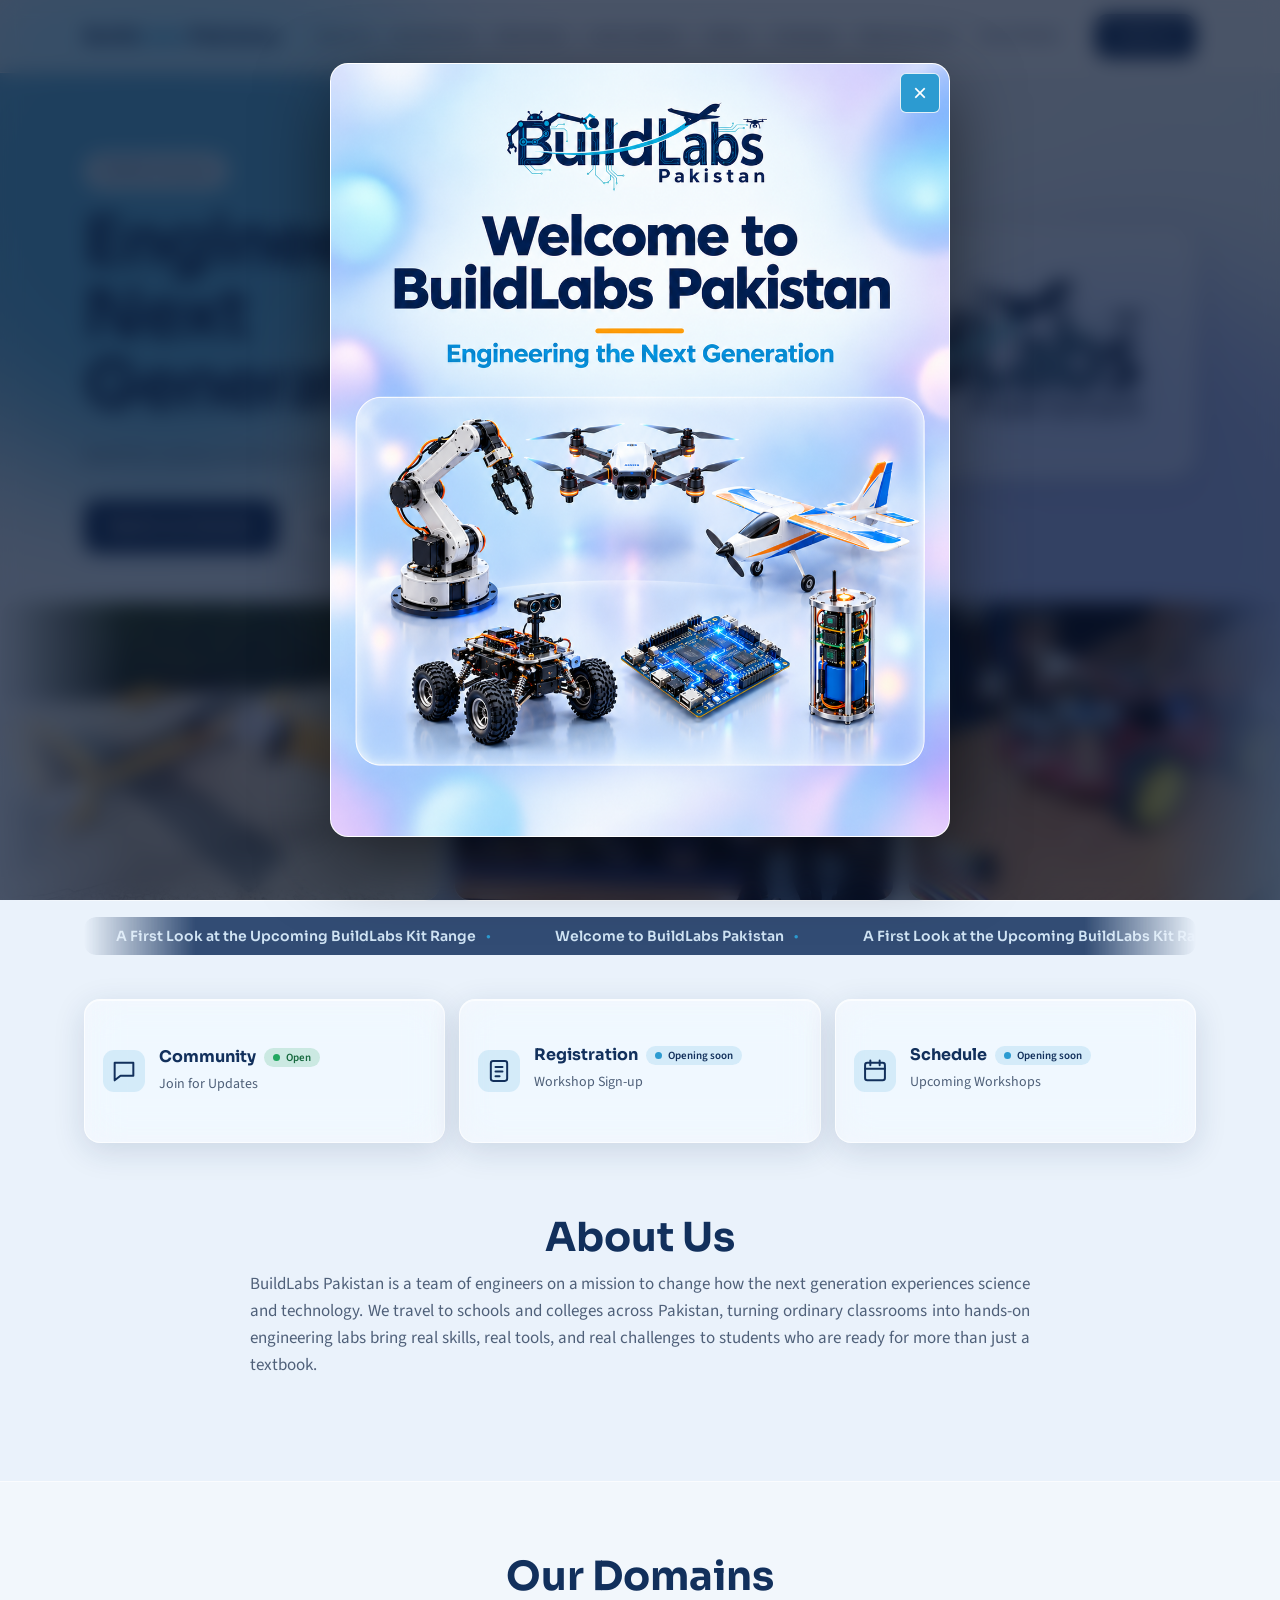
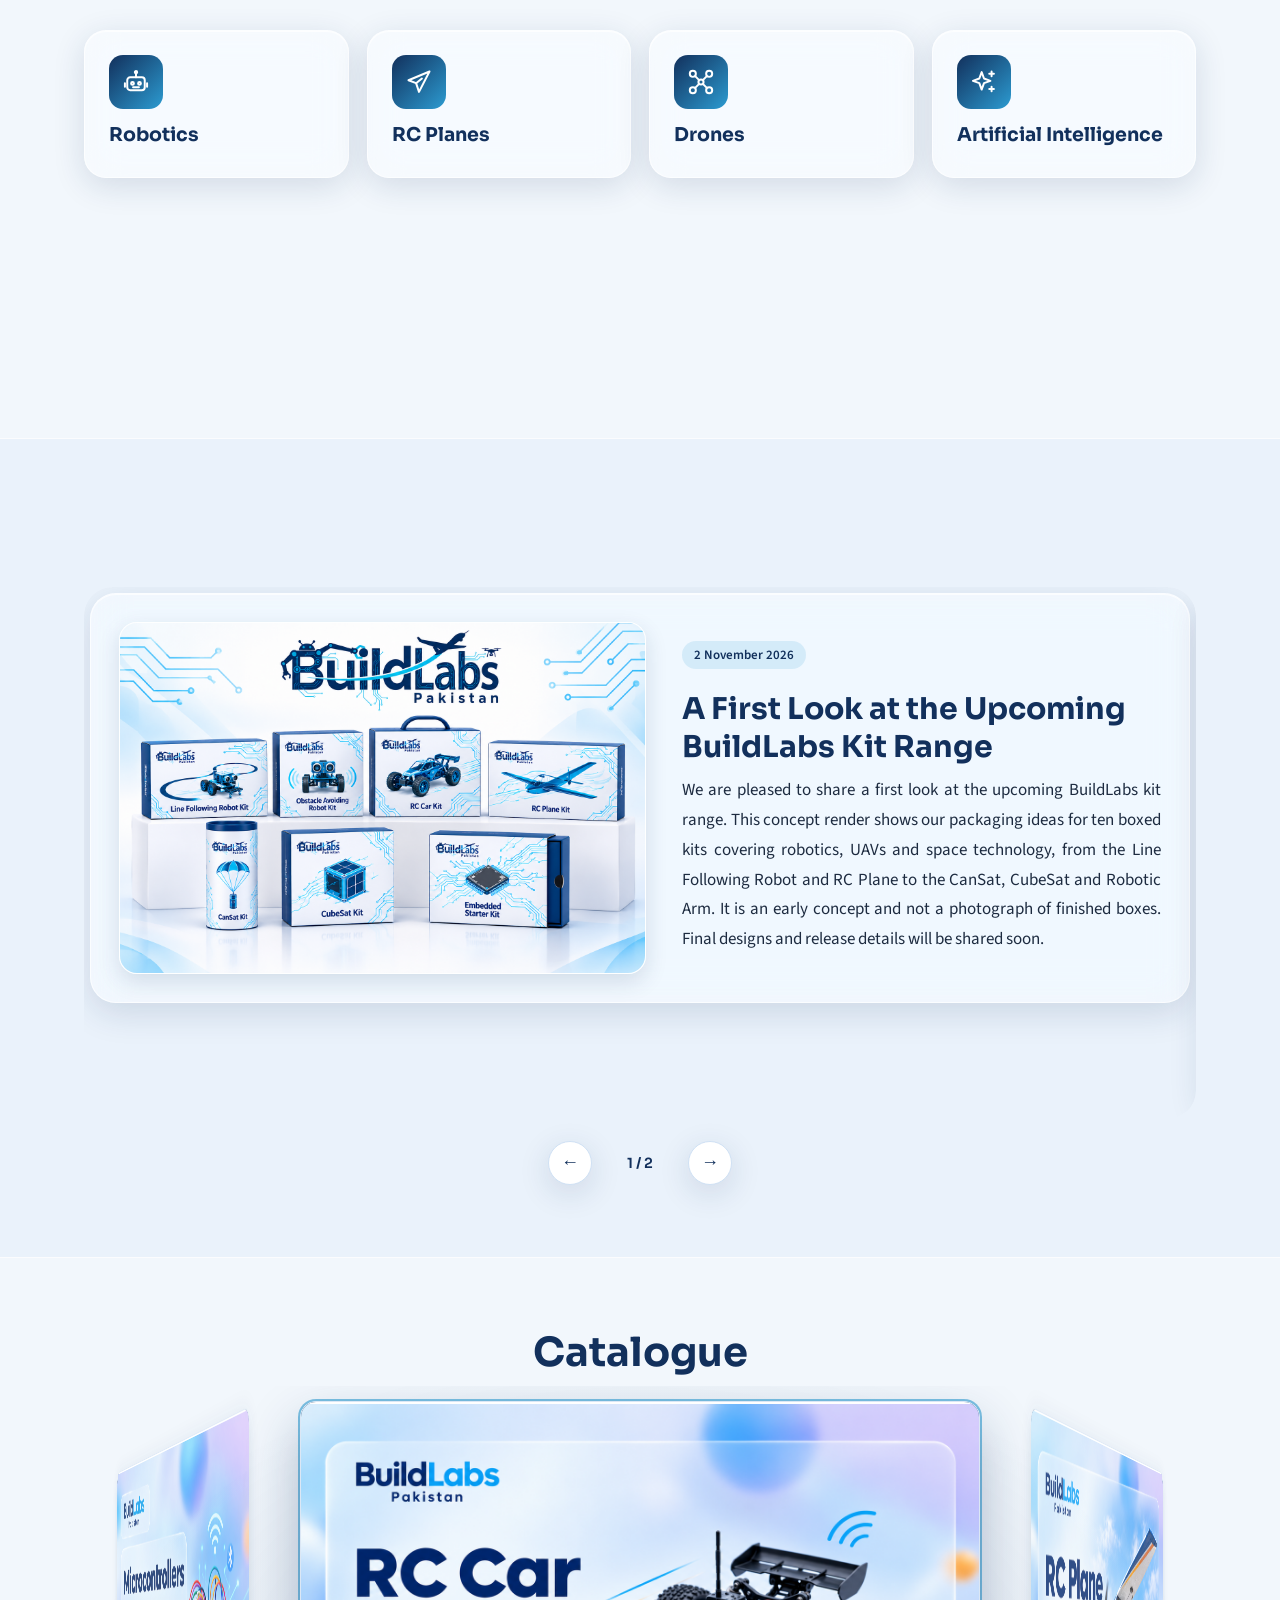
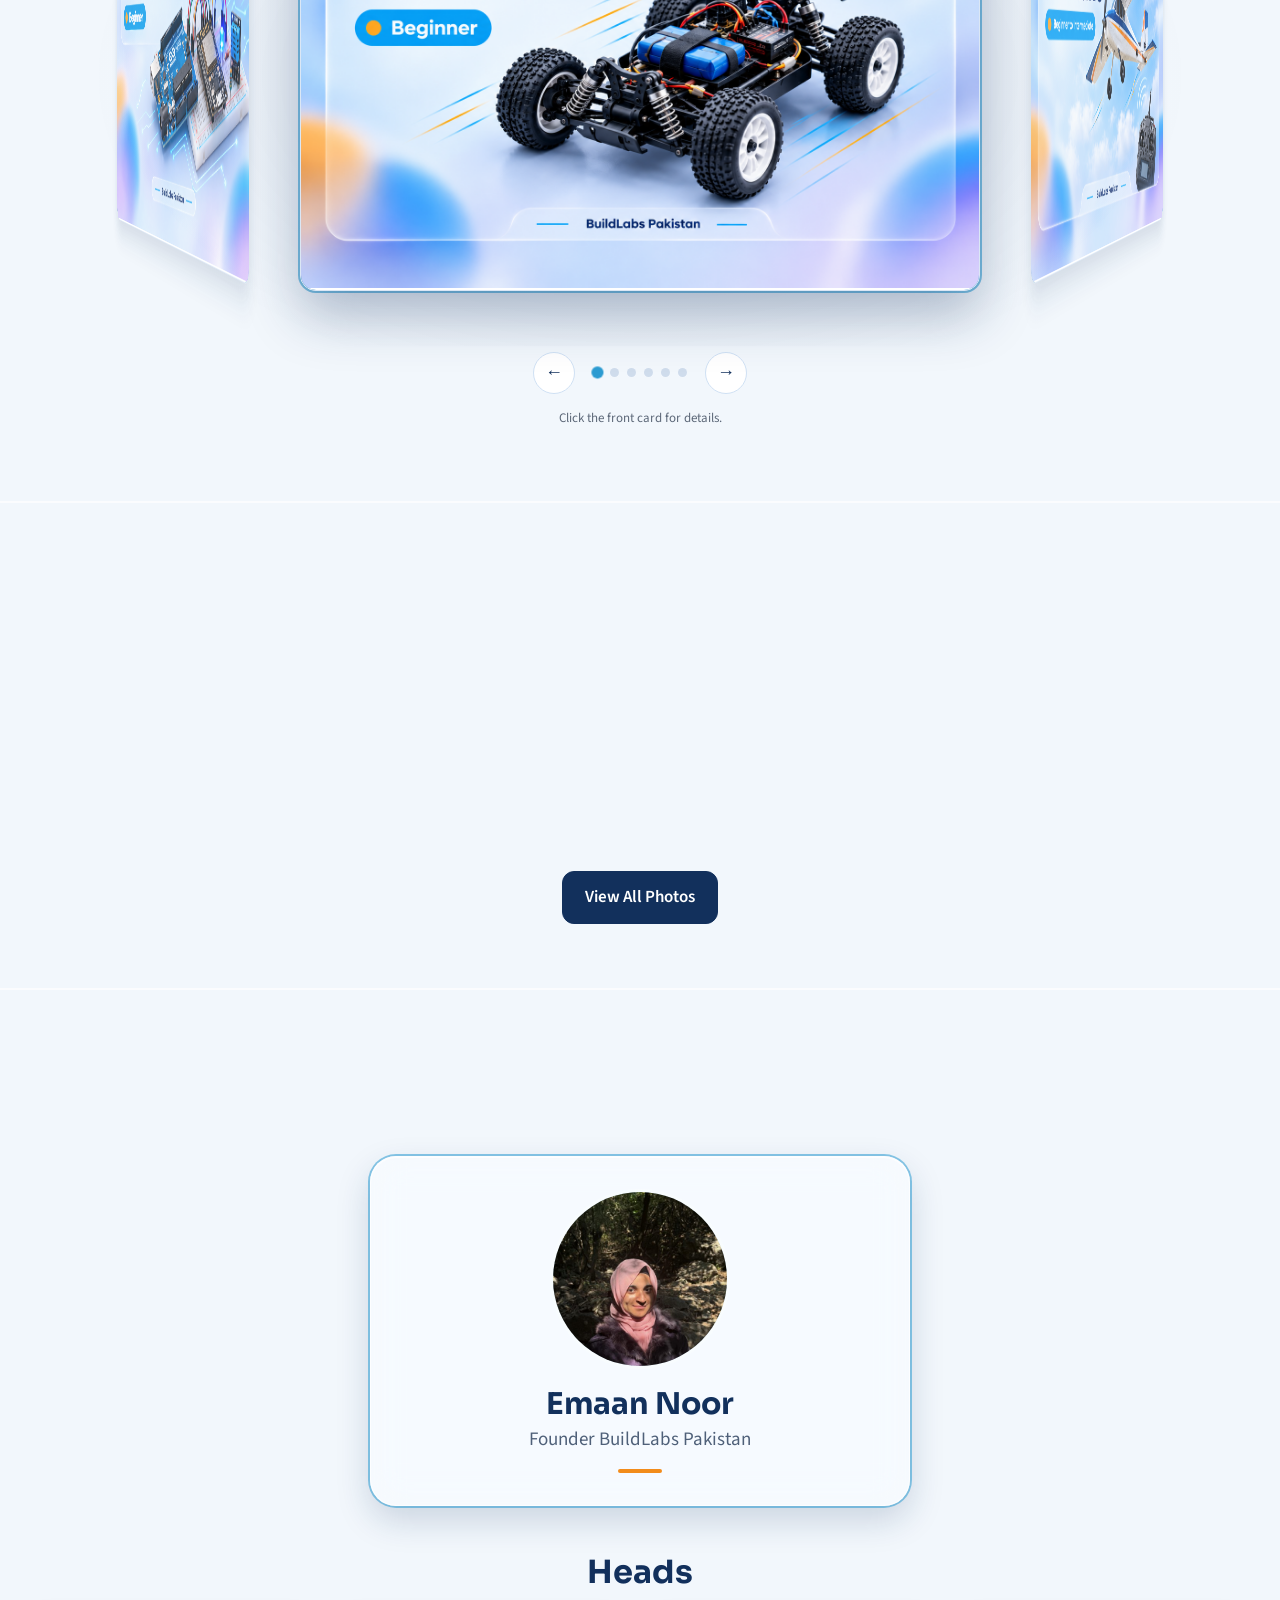
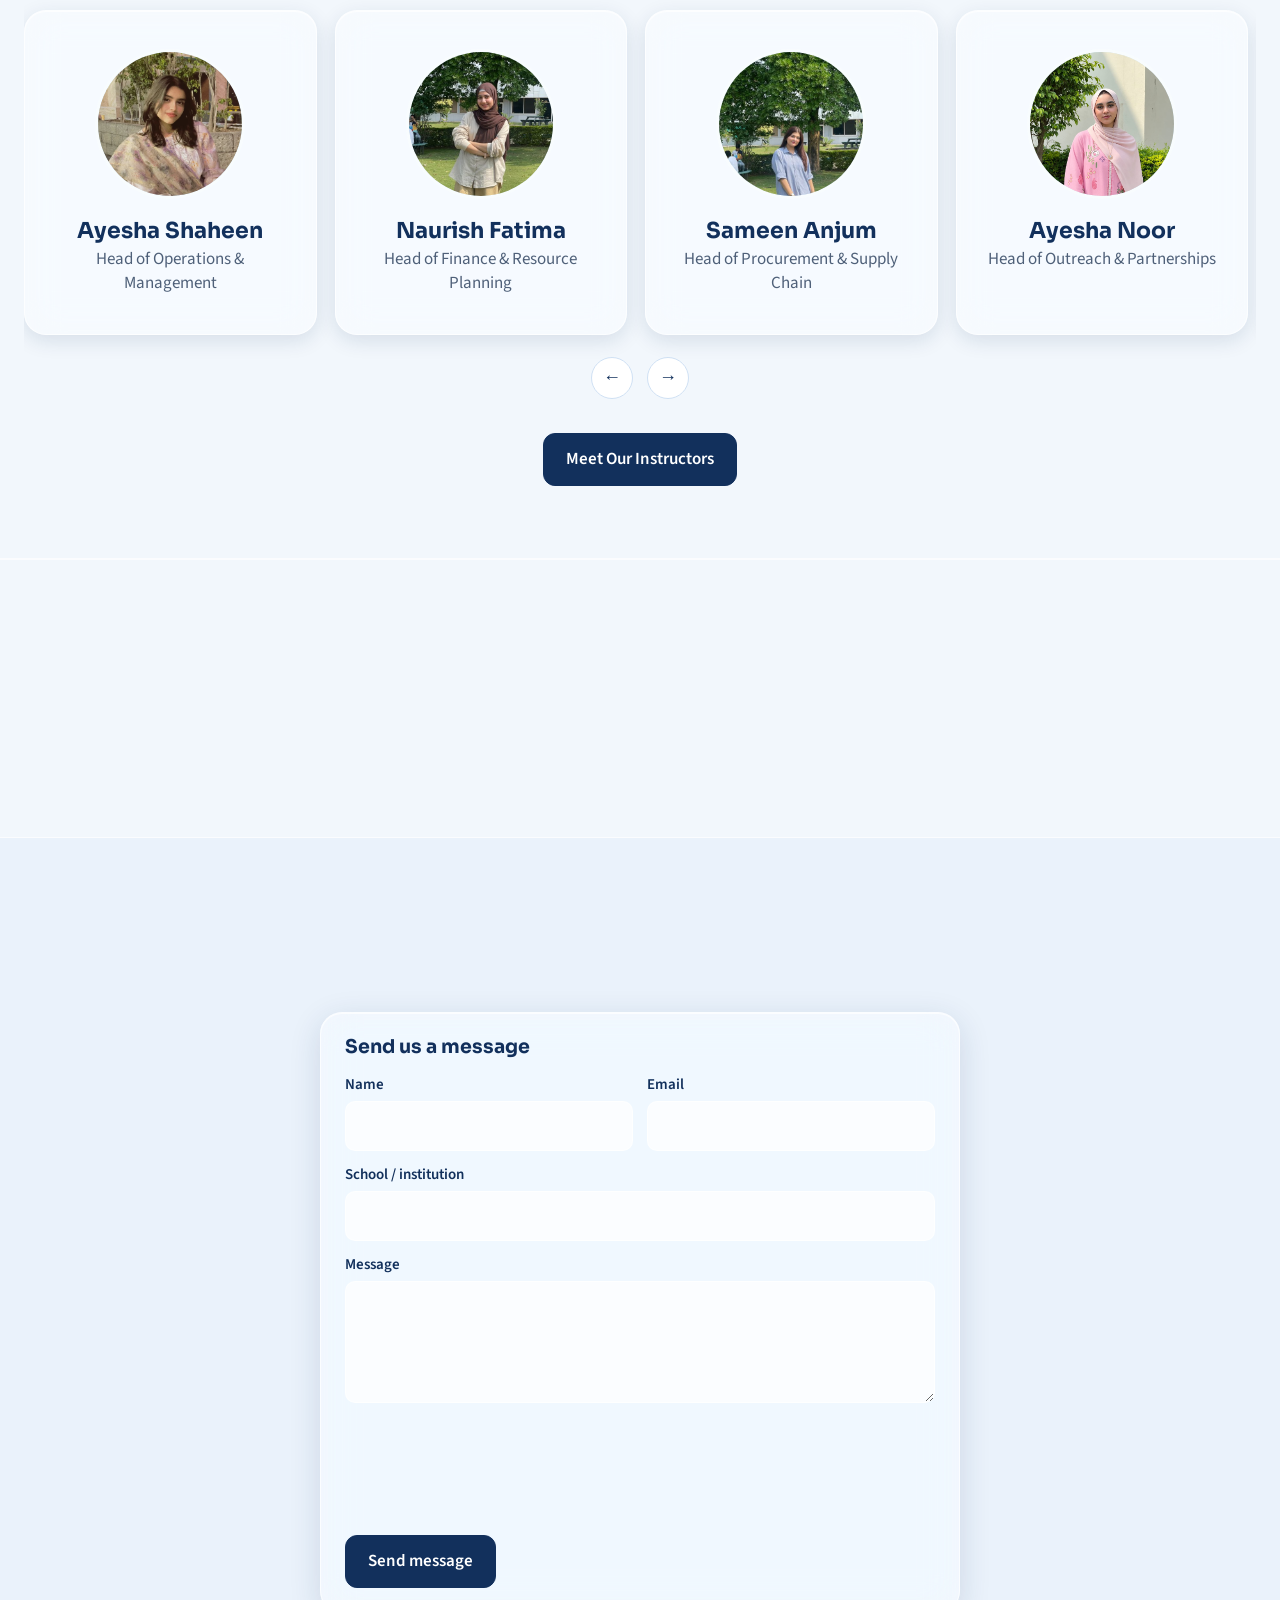
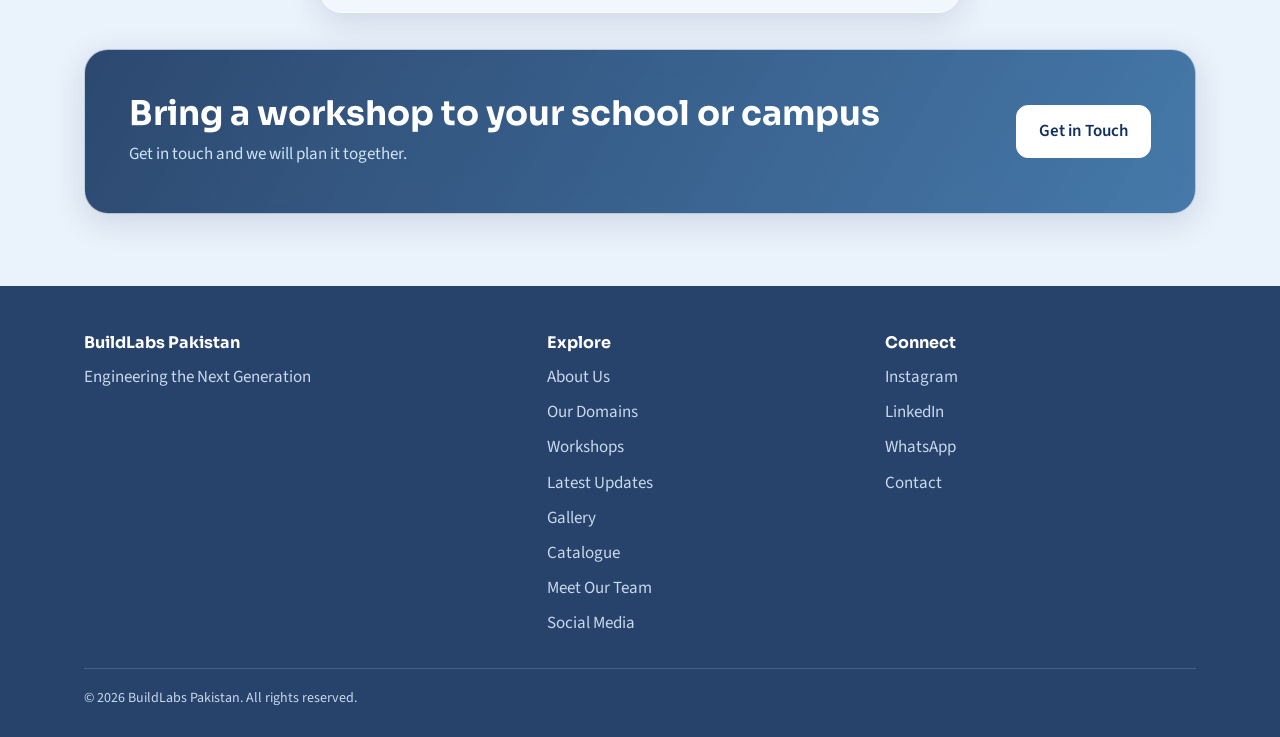
<file: index.html>
<!DOCTYPE html>
<html lang="en">
<head>
<meta charset="utf-8">
<meta name="viewport" content="width=device-width, initial-scale=1, viewport-fit=cover">
<title>BuildLabs Pakistan | Engineering the Next Generation</title>
<link rel="icon" href="assets/img/logo.png">
<link rel="preconnect" href="https://fonts.googleapis.com">
<link rel="preconnect" href="https://fonts.gstatic.com" crossorigin>
<link href="https://fonts.googleapis.com/css2?family=Sora:wght@500;600;700&family=Source+Sans+3:wght@400;500;600&display=swap" rel="stylesheet">
<link rel="stylesheet" href="assets/css/style.css">
</head>
<body>
<div class="bg" aria-hidden="true"><i></i><i></i><i></i></div>
<svg width="0" height="0" style="position:absolute" aria-hidden="true">
 <symbol id="i-robot" viewBox="0 0 24 24"><rect x="4.5" y="8" width="15" height="11" rx="2.5"/><path d="M12 8V4.5M2.5 13v3M21.5 13v3"/><circle cx="12" cy="3.6" r="1"/><circle cx="9" cy="13.2" r="1.2"/><circle cx="15" cy="13.2" r="1.2"/><path d="M9.5 16.5h5"/></symbol>
 <symbol id="i-plane" viewBox="0 0 24 24"><path d="M21 3 3 10.5l6.5 2.5L12 20.5 21 3Z"/><path d="m9.5 13 5-4"/></symbol>
 <symbol id="i-drone" viewBox="0 0 24 24"><circle cx="12" cy="12" r="2.2"/><circle cx="5" cy="5" r="2.6"/><circle cx="19" cy="5" r="2.6"/><circle cx="5" cy="19" r="2.6"/><circle cx="19" cy="19" r="2.6"/><path d="m7 7 3.4 3.4M17 7l-3.4 3.4M7 17l3.4-3.4M17 17l-3.4-3.4"/></symbol>
 <symbol id="i-chip" viewBox="0 0 24 24"><rect x="6.5" y="6.5" width="11" height="11" rx="2"/><rect x="10" y="10" width="4" height="4"/><path d="M9.5 3v3.5M14.5 3v3.5M9.5 17.5V21M14.5 17.5V21M3 9.5h3.5M3 14.5h3.5M17.5 9.5H21M17.5 14.5H21"/></symbol>
 <symbol id="i-ai" viewBox="0 0 24 24"><path d="M10 3.5 12 9l5.5 2L12 13l-2 5.5L8 13l-5.5-2L8 9l2-5.5Z"/><path d="M18.5 3v4M16.5 5h4M18.5 16v4M16.5 18h4"/></symbol>
 <symbol id="i-cube" viewBox="0 0 24 24"><path d="M12 3 20 7.5v9L12 21l-8-4.5v-9L12 3Z"/><path d="m4 7.5 8 4.5 8-4.5M12 12v9"/></symbol>
 <symbol id="i-chat" viewBox="0 0 24 24"><path d="M4 5h16v11H9l-5 4V5Z"/></symbol>
 <symbol id="i-form" viewBox="0 0 24 24"><rect x="5" y="3.5" width="14" height="17" rx="2"/><path d="M9 8.5h6M9 12.5h6M9 16.5h3.5"/></symbol>
 <symbol id="i-cal" viewBox="0 0 24 24"><rect x="3.5" y="5" width="17" height="15" rx="2"/><path d="M3.5 10h17M8 3v4M16 3v4"/></symbol>
 <symbol id="i-book" viewBox="0 0 24 24"><path d="M5 4.5A1.5 1.5 0 0 1 6.500 3H19v15H6.500A1.5 1.5 0 0 0 5 19.500v-15Z"/><path d="M5 19.500A1.500 1.500 0 0 0 6.500 21H19v-3"/></symbol>
<symbol id="i-satellite" viewBox="0 0 24 24"><path d="M4.5 4.5l4 4M15.5 15.5l4 4M8.5 4.5l-4 4M19.5 15.5l-4 4"/><rect x="9" y="9" width="6" height="6" rx="1.5" transform="rotate(45 12 12)"/><path d="M3 12h2M19 12h2M12 3v2M12 19v2"/><circle cx="12" cy="12" r="2"/></symbol><symbol id="i-pcb" viewBox="0 0 24 24"><rect x="3" y="3" width="18" height="18" rx="2"/><circle cx="8" cy="8" r="1.5"/><circle cx="16" cy="8" r="1.5"/><circle cx="8" cy="16" r="1.5"/><circle cx="16" cy="16" r="1.5"/><path d="M8 9.5v5M16 9.5v5M9.5 8h5M9.5 16h5"/><rect x="10" y="10" width="4" height="4" rx="1"/></symbol><symbol id="i-iot" viewBox="0 0 24 24"><circle cx="12" cy="16" r="2"/><path d="M8.5 12.5a5 5 0 0 1 7 0"/><path d="M5.5 9.5a9 9 0 0 1 13 0"/><path d="M12 18v3"/></symbol></svg> 

 <header>
  <div class="wrap nav">
    <a class="brand" id="brand" href="#top">BuildLabs Pakistan</a>
    <nav aria-label="Main"><ul id="navList"></ul></nav>
    <button class="menu" id="menuBtn" aria-label="Menu" aria-expanded="false"><svg viewBox="0 0 24 24"><path d="M4 7h16M4 12h16M4 17h16"/></svg></button><a class="btn primary sm" id="navBtn" href="#contact">Contact us</a>
  </div>
</header>
<main id="top">
<section class="hero"><div class="wrap hero-grid">
  <div><span class="pill" id="heroPill"></span><h1 id="tagline"></h1><p class="lead" id="intro"></p>
  <div class="btns"><a class="btn primary" id="btn1" href="#"></a><a class="btn ghost" id="btn2" href="#"></a></div>
  </div>
  <div class="stage" id="stage" aria-label="Logo in 3D"><div class="logo3d" id="logo3d"><img id="logoImg" alt="BuildLabs Pakistan logo" src="assets/img/logo.png"></div></div>
</div>
<div class="marquee-wrap" id="imgMarquee" style="display:none">
    <div class="marquee-track" id="imgTrack"></div>
  </div>
<div class="wrap"><div class="ticker-wrap" id="txtTicker" style="display:none">
    <div class="ticker-track" id="txtTrack"></div>
  </div></div></section>
<section class="quick" id="quickSec"><div class="wrap quick-grid" id="quick"></div></section>
<section class="stats" id="statsSec"><div class="wrap" id="stats"></div></section>
<section class="block " id="about"><div class="wrap"><div class="head"><h2 id="t_about"></h2><p class="soon" id="x_about"></p></div></div></section>
<section class="block alt" id="domains"><div class="wrap"><div class="head"><h2 id="t_domains"></h2><p class="soon" id="x_domains"></p></div><div class="grid" id="domainGrid"></div></div></section> 
<section class="block " id="workshops"><div class="wrap"><div class="head"><h2 id="t_workshops"></h2><p class="soon" id="x_workshops"></p></div><div class="grid" id="workGrid" style="margin-top:26px"></div></div></section>
<section class="block alt" id="updates"><div class="wrap"><div class="head"><h2 id="t_updates"></h2><p class="soon" id="x_updates"></p></div><div class="grid" id="updatesGrid"></div></div></section>
<section class="block " id="gallery"><div class="wrap"><div class="head"><h2 id="t_gallery"></h2><p class="soon" id="x_gallery"></p></div><div class="gallery preview" id="galleryGrid"></div>
<div id="gvMore" style="display:none;text-align:center;margin-top:28px"><button type="button" class="btn primary" id="gvOpen">View All Photos</button></div></div></section>
<!-- ============ GALLERY VIEW ALL START ============ -->
<style>
  .gallery.preview{grid-auto-rows:200px}
  .gallery.preview .tile.big{grid-column:auto;grid-row:auto}
  .gallery.preview .tile:nth-child(n+5){display:none}
  .gv-ov{position:fixed;inset:0;z-index:50;overflow:auto;padding:24px 0 60px;background:radial-gradient(circle at 12% 8%,rgba(44,155,209,.45),transparent 55%),radial-gradient(circle at 92% 92%,rgba(106,127,232,.40),transparent 55%),linear-gradient(145deg,rgba(255,255,255,.55),rgba(255,255,255,.30));-webkit-backdrop-filter:blur(26px) saturate(180%);backdrop-filter:blur(26px) saturate(180%)} 
  .gv-top{display:flex;align-items:center;justify-content:space-between;gap:12px;margin-bottom:26px}
  .gv-top h2{font-size:clamp(26px,3.6vw,38px)}
  .gv-sec{margin-bottom:44px}
  .gv-sec h3{font-size:clamp(20px,2.6vw,28px);margin:0 0 6px}
  .gv-sd{color:var(--muted);margin:0 0 16px}
  .gv-sec .gv-grid{display:grid;grid-template-columns:repeat(auto-fill,minmax(260px,1fr));gap:16px;margin-top:14px}
  .gv-item{margin:0;border-radius:16px;overflow:hidden;border:1px solid rgba(255,255,255,.75);box-shadow:0 8px 24px rgba(18,48,92,.14),inset 0 1px 0 rgba(255,255,255,.8);background:rgba(255,255,255,.35);-webkit-backdrop-filter:blur(10px);backdrop-filter:blur(10px)}
  .gv-item img{width:100%;aspect-ratio:4/3;object-fit:cover;display:block;cursor:zoom-in;transition:transform .4s}
  .gv-item:hover img{transform:scale(1.04)}
  .gp{border:1px solid rgba(255,255,255,.75);padding:0;margin:auto;width:min(720px,94vw);border-radius:24px;overflow:hidden;color:#12305c;font-family:inherit;background:radial-gradient(circle at 10% 0%,rgba(44,155,209,.50),transparent 58%),radial-gradient(circle at 95% 100%,rgba(167,139,250,.50),transparent 58%),linear-gradient(145deg,rgba(255,255,255,.55),rgba(255,255,255,.22));-webkit-backdrop-filter:blur(24px) saturate(180%);backdrop-filter:blur(24px) saturate(180%);box-shadow:0 24px 70px rgba(8,20,45,.40),inset 0 1px 0 rgba(255,255,255,.85)}
  .gp::backdrop{background:rgba(8,20,45,.55);-webkit-backdrop-filter:blur(8px);backdrop-filter:blur(8px)}
  .gp-x{position:absolute;top:14px;right:14px;z-index:3;width:36px;height:36px;border-radius:10px;border:1.5px solid rgba(255,255,255,.85);background:rgba(255,255,255,.55);color:#4a5b78;font-size:22px;line-height:1;cursor:pointer;transition:.2s}
  .gp-x:hover,.gp-x:focus-visible{border-color:#2c9bd1;background:#fff;color:#12305c;outline:none}
  #gpBody{max-height:90vh;overflow:auto;padding:22px;text-align:center}
  #gpBody img{display:block;margin:0 auto;max-width:100%;max-height:62vh;object-fit:contain;border-radius:16px;border:1px solid rgba(255,255,255,.8);box-shadow:0 8px 22px rgba(18,48,92,.15);background:rgba(255,255,255,.45)}
  #gpBody p{margin:16px 6px 4px;line-height:1.65;font-style:italic;color:#1d2b40;text-align:justify;hyphens:auto;-webkit-hyphens:auto}
  .gv-item figcaption{padding:12px 14px;color:var(--muted);font-size:15px;line-height:1.5}
  @media(max-width:520px){.gv-sec .gv-grid{grid-template-columns:repeat(2,1fr);gap:10px}}
</style>
<div class="gv-ov" id="gvOv" style="display:none" role="dialog" aria-label="All photos"><div class="wrap"><div class="gv-top"><h2 id="gvTitle">Gallery</h2><button type="button" class="btn ghost sm" id="gvClose">Close</button></div><div id="gvBody"></div></div></div>
<dialog class="gp" id="gvPic"><button class="gp-x" id="gpX" aria-label="Close">&times;</button><div id="gpBody"></div></dialog>
 <script>
(function(){
  var grid=document.getElementById("galleryGrid"),more=document.getElementById("gvMore"),
      ov=document.getElementById("gvOv"),body=document.getElementById("gvBody"),
      lb=document.getElementById("lb"),old="",secs=null;
  function el(t,c,x){var e=document.createElement(t);if(c)e.className=c;if(x!==undefined)e.textContent=x;return e;}
  function sync(){more.style.display=grid.children.length>4?"block":"none";}
  new MutationObserver(sync).observe(grid,{childList:true});sync();

  fetch("content/site.json?v="+Date.now()).then(function(r){return r.json();}).then(function(d){
    if(d.galleryPage&&Array.isArray(d.galleryPage.sections)&&d.galleryPage.sections.length){
      secs=d.galleryPage.sections;
    }else if(Array.isArray(d.gallery)){
      secs=[{title:"",photos:d.gallery}];
    }
    var h=d.sections&&d.sections.gallery&&d.sections.gallery.title;
    if(h)document.getElementById("gvTitle").textContent=h;
  }).catch(function(){});

  function render(){
    body.innerHTML="";
    (secs||[]).forEach(function(s){
      var sec=el("div","gv-sec");
      if(s.title)sec.appendChild(el("h3","",s.title));
      if(s.text)sec.appendChild(el("p","gv-sd",s.text));
      var g=el("div","gv-grid");
      (s.photos||[]).forEach(function(p){
        if(!p||!p.image)return;
        var f=el("figure","gv-item");
        var im=new Image();
        im.src=p.image;im.loading="lazy";im.alt=p.title||s.title||"Gallery photo";
        f.appendChild(im);
        im.dataset.cap=String(p.description||"").trim();
        g.appendChild(f);
      });
      sec.appendChild(g);body.appendChild(sec);
    });
  }
  function openAll(){
    render();
    ov.style.display="block";ov.scrollTop=0;
    old=document.body.style.overflow;document.body.style.overflow="hidden";
  }
  function closeAll(){ov.style.display="none";document.body.style.overflow=old;}
  document.getElementById("gvOpen").addEventListener("click",openAll);
  document.getElementById("gvClose").addEventListener("click",closeAll);
    var pic=document.getElementById("gvPic"),pbody=document.getElementById("gpBody");
  function openPic(src,cap,alt){
    pbody.innerHTML="";
    var im=new Image();im.src=src;im.alt=alt||"Gallery photo";
    pbody.appendChild(im);
    if(cap)pbody.appendChild(el("p","",cap));
    if(pic.showModal)pic.showModal();else pic.setAttribute("open","");
  }
  document.getElementById("gpX").addEventListener("click",function(){pic.close();});
  pic.addEventListener("click",function(e){if(e.target===pic)pic.close();});
  body.addEventListener("click",function(e){
    var im=e.target.closest?e.target.closest("img"):null;
    if(!im)return;
    openPic(im.currentSrc||im.src,im.dataset.cap||"",im.alt);
  });
  grid.addEventListener("click",function(e){
    var im=e.target.closest?e.target.closest("img"):null;
    if(!im)return;
    e.stopPropagation();e.preventDefault();
    var src=im.currentSrc||im.src,cap="";
    (secs||[]).forEach(function(s){(s.photos||[]).forEach(function(p){
      if(p&&p.image&&p.description&&src.indexOf(p.image.replace(/^\//,""))>-1)cap=String(p.description).trim();
    });});
    openPic(src,cap,im.alt);
  },true);
  document.addEventListener("keydown",function(e){
        if(e.key==="Escape"&&ov.style.display==="block"&&!pic.open)closeAll();
  });
})();
</script>
<!-- ============ GALLERY VIEW ALL END ============ -->
 <section class="block alt" id="catalogue"><div class="wrap"><div class="head"><h2 id="t_catalogue"></h2><p class="soon" id="x_catalogue"></p></div>

<div class="grid" id="catGrid" style="display:none"></div>

<!-- ============ BUILDLABS 3D PICTURE RING START ============ -->
<style>
  .bl-cat{text-align:center;overflow:hidden}
  #x_catalogue{display:none !important}
#catalogue .head{margin-bottom:0 !important}
  .bl-stage{position:relative;height:600px;margin-top:-40px;perspective:1500px;touch-action:pan-y;cursor:grab;
    user-select:none;-webkit-user-select:none;outline:none;
    background:radial-gradient(ellipse at 50% 55%,rgba(44,155,209,.16),rgba(18,48,92,.05) 40%,transparent 70%)}
  .bl-stage.drag{cursor:grabbing}
  .bl-ring{position:absolute;inset:0;transform-style:preserve-3d}
  .bl-card{position:absolute;left:50%;top:50%;width:680px;height:490px;border-radius:16px;overflow:hidden;
    background:#fff;border:1px solid #dbe7f5;box-shadow:0 14px 36px rgba(18,48,92,.18);
    backface-visibility:hidden;-webkit-backface-visibility:hidden}
  .bl-card.is-front{box-shadow:0 24px 54px rgba(18,48,92,.3),0 0 0 2px rgba(44,155,209,.6)}
  .bl-card img{position:absolute;inset:0;width:100%;height:100%;object-fit:contain;background:#fff;
    display:block;pointer-events:none;-webkit-user-drag:none}
  .bl-soon{position:absolute;inset:0;display:flex;flex-direction:column;align-items:center;justify-content:center;gap:10px;
    background:linear-gradient(160deg,#12305c,#2c9bd1);color:#fff;padding:16px}
  .bl-soon b{font-size:34px;letter-spacing:.02em}
  .bl-soon span{font-size:15px;opacity:.85;font-weight:600}
  .bl-soon i{display:block;width:44px;height:4px;background:#f28c1b;border-radius:2px}
  .bl-controls{display:flex;align-items:center;justify-content:center;gap:18px;margin-top:6px}
  .bl-arrow{width:42px;height:42px;border-radius:50%;border:1.5px solid #cfe0f3;background:#fff;color:#12305c;
    font-size:18px;cursor:pointer;transition:.2s}
  .bl-arrow:hover{background:#12305c;color:#fff;border-color:#12305c}
  .bl-dots{display:flex;gap:8px;flex-wrap:wrap;justify-content:center;max-width:320px}
  .bl-dot{width:9px;height:9px;border-radius:50%;background:#cfdcec;border:0;padding:0;cursor:pointer;transition:.2s}
  .bl-dot.on{background:#2c9bd1;transform:scale(1.35)}
  .bl-hint{margin:14px 0 0;font-size:13px;opacity:.7}
      .bl-pop{border:1px solid rgba(255,255,255,.7);padding:0;margin:auto;width:min(440px,92vw);border-radius:24px;overflow:hidden;color:#12305c;font-family:inherit;background:radial-gradient(circle at 12% 0%,rgba(44,155,209,.30),transparent 55%),radial-gradient(circle at 92% 100%,rgba(167,139,250,.30),transparent 55%),linear-gradient(145deg,rgba(255,255,255,.78),rgba(255,255,255,.42));-webkit-backdrop-filter:blur(22px) saturate(170%);backdrop-filter:blur(22px) saturate(170%);box-shadow:0 24px 70px rgba(8,20,45,.35),inset 0 1px 0 rgba(255,255,255,.8)}
    .bl-pop::backdrop{background:rgba(8,20,45,.55);-webkit-backdrop-filter:blur(8px);backdrop-filter:blur(8px)}
  .bl-pop-x{position:absolute;top:14px;right:14px;z-index:3;width:36px;height:36px;border-radius:10px;border:1.5px solid rgba(255,255,255,.8);background:rgba(255,255,255,.35);-webkit-backdrop-filter:blur(8px);backdrop-filter:blur(8px);color:#4a5b78;font-size:22px;line-height:1;cursor:pointer;transition:.2s}
   .bl-pop-x:hover,.bl-pop-x:focus-visible{border-color:#2c9bd1;background:rgba(255,255,255,.6);color:#12305c;outline:none}
  #blPopBody{max-height:88vh;overflow:auto}
  .bl-pop-img{padding:28px 28px 0;text-align:center}
   .bl-pop-img img{display:block;margin:0 auto;max-width:100%;max-height:230px;object-fit:contain;border-radius:16px;background:rgba(255,255,255,.45);border:1px solid rgba(255,255,255,.8);box-shadow:0 8px 22px rgba(18,48,92,.15)}
  .bl-pop-in{padding:20px 28px 30px;text-align:center}
  .bl-pop-in h3{margin:0 0 6px;font-size:24px;font-weight:700;color:#12305c}
    .bl-pop-in p{margin:10px 0 0;line-height:1.65;font-style:italic;color:#4a5b78;text-align:justify;text-justify:inter-word;hyphens:auto;-webkit-hyphens:auto}
    .bl-pop-in .bl-pop-note{margin:18px 0 0;font-size:12px;line-height:1.5;color:#4a5b78;font-weight:700;text-align:center;hyphens:none}
  .bl-pop-row:last-child:nth-child(odd){grid-column:1/-1}
  .bl-pop-grid{display:grid;grid-template-columns:repeat(2,1fr);gap:8px;margin-top:18px}
    .bl-pop-row{background:rgba(255,255,255,.45);border:1px solid rgba(255,255,255,.75);-webkit-backdrop-filter:blur(8px);backdrop-filter:blur(8px);border-radius:12px;padding:9px 10px;box-shadow:0 4px 12px rgba(18,48,92,.08)}
  .bl-pop-row span{display:block;font-size:11px;color:#6a7b97;text-transform:uppercase;letter-spacing:.06em}
  .bl-pop-row b{display:block;margin-top:2px;font-size:14px;color:#12305c}
  .bl-pop-in h4{margin:20px 0 6px;font-size:12px;letter-spacing:.08em;text-transform:uppercase;color:#6a7b97}
  .bl-pop-in ul{margin:6px 0 0;padding:0;list-style:none;line-height:1.7;color:#4a5b78;font-style:italic}
  .bl-pop-btn{display:inline-block;margin-top:22px;background:#12305c;color:#fff;padding:11px 24px;border-radius:12px;font-weight:600;font-size:14px;text-decoration:none;transition:.2s}
  .bl-pop-btn:hover{background:#2c9bd1}
  @media (max-width:600px){.bl-pop-grid{grid-template-columns:1fr}}
    @media (max-width:600px){
    .bl-stage{height:340px;margin-top:-10px}
    .bl-card{width:320px;height:230px}
  }
</style>

<div class="bl-cat">
  <div class="bl-stage" id="blStage" tabindex="0" aria-label="Catalogue pictures. Use left and right arrow keys to rotate.">
    <div class="bl-ring" id="blRing"></div>
  </div>
  <div class="bl-controls">
    <button class="bl-arrow" id="blPrev" aria-label="Previous">&#8592;</button>
    <div class="bl-dots" id="blDots"></div>
    <button class="bl-arrow" id="blNext" aria-label="Next">&#8594;</button>
  </div>
  <p class="bl-hint">Click the front card for details.</p>
</div>
<dialog class="bl-pop" id="blPop">
  <button class="bl-pop-x" id="blPopX" aria-label="Close">&times;</button>
  <div id="blPopBody"></div>
</dialog>

<script>
(function () {
  /* Everything is controlled from content/site.json.
     Each item in "catalogue" can have (all optional):
     title, image, description, level, price, dates, day, time,
     duration, venue, seats, highlights (list), extra (list of label and value),
     link, buttonText.
     "catalogueSettings": { "stayTunedText": "...", "emptySlots": 6 } */
  var FIELDS = [["level","Level"],["duration","Duration"],["price","Price per person"],["dates","Dates"],["day","Day"],["time","Time"],["venue","Venue"],["seats","Seats"]];
 var stage = document.getElementById("blStage");
  var ring = document.getElementById("blRing");
  var dotsBox = document.getElementById("blDots");
  var pop = document.getElementById("blPop");
  var popBody = document.getElementById("blPopBody");
  var SLIDES = [], n = 0, cards = [], dots = [];
  var pos = 0, target = 0, lastDrawn = null;
  var dragging = false, moved = 0, lastX = 0, vel = 0;
  var paused = false, PX = 170;
  var soonText = "Stay Tuned";
  var globalLink = "";
  var oldOverflow = "";
  var reduce = window.matchMedia && window.matchMedia("(prefers-reduced-motion: reduce)").matches;

  function mod(a) { return n ? ((a % n) + n) % n : 0; }
  function wrap(x) { return ((x + n / 2) % n + n) % n - n / 2; }

  function val(raw, key) {
    var v = key === "dates" ? (raw.dates || raw.date) : key === "price" ? (raw.price || raw["price per person"]) : raw[key];
    return v === undefined || v === null ? "" : String(v).trim();
  }

  function hasDetails(s) {
    var r = s.raw || {};
    if (s.img || val(r, "description")) return true;
    for (var i = 0; i < FIELDS.length; i++) if (val(r, FIELDS[i][0])) return true;
    return !!((r.extra && r.extra.length) || (r.highlights && r.highlights.length));
  }

  function build(list) {
    SLIDES = list; n = list.length;
    cards = []; dots = [];
    ring.innerHTML = ""; dotsBox.innerHTML = "";
    pos = 0; target = 0; lastDrawn = null;
    list.forEach(function (s, i) {
      var c = document.createElement("div");
      c.className = "bl-card";
      c.setAttribute("data-i", i);
      var soon = document.createElement("div");
      soon.className = "bl-soon";
      var bar = document.createElement("i");
      var b = document.createElement("b");
      b.textContent = soonText;
      soon.appendChild(bar); soon.appendChild(b);
      if (s.title) { var sp = document.createElement("span"); sp.textContent = s.title; soon.appendChild(sp); }
      c.appendChild(soon);
      if (s.img) {
        var im = new Image();
        im.alt = s.title || "Catalogue"; im.draggable = false;
        im.onload = function () { c.appendChild(im); };
        im.src = s.img;
      }
      ring.appendChild(c); cards.push(c);
      var d = document.createElement("button");
      d.className = "bl-dot";
      d.setAttribute("aria-label", "Go to card " + (i + 1));
      d.addEventListener("click", function () { goTo(i); });
      dotsBox.appendChild(d); dots.push(d);
    });
  }

  function load() {
    fetch("content/site.json?v=" + Date.now())
      .then(function (r) { return r.json(); })
      .then(function (data) {
        var st = data.catalogueSettings || {};
        if (st.stayTunedText) soonText = st.stayTunedText;
        globalLink = (data.links && data.links.whatsapp) || "";
        var cat = Array.isArray(data.catalogue) ? data.catalogue : [];
        var list = cat.map(function (it) {
          if (typeof it === "string") return { title: "", img: it, raw: {} };
          return {
            title: it.title || it.name || "",
            img: it.image || it.img || it.photo || it.src || "",
            raw: it
          };
        });
        if (!list.length) {
          var count = parseInt(st.emptySlots, 10);
          if (isNaN(count)) count = 6;
          for (var k = 0; k < count; k++) list.push({ title: "", img: "", raw: {} });
        }
        if (list.length) build(list);
      })
      .catch(function () {
        var list = [];
        for (var k = 0; k < 6; k++) list.push({ title: "", img: "", raw: {} });
        build(list);
      });
  }

  function step(dir) { target = Math.round(target) + dir; }
  function goTo(i) { var r = Math.round(pos); target = r + wrap(i - r); }

  function layout() {
    var w = cards[0].offsetWidth;
    var R = Math.max(260, (w / 2 + 40) / Math.tan(Math.PI / Math.max(n, 3)));
    ring.style.transform = "translateZ(" + (-R) + "px)";
    for (var i = 0; i < n; i++) {
      var d = wrap(i - pos), ad = Math.abs(d), c = cards[i];
      c.style.transform = "translate(-50%,-50%) rotateY(" + (d * 360 / n) + "deg) translateZ(" + R + "px)";
      c.style.opacity = Math.max(0.2, 1 - ad * 0.2);
      c.style.zIndex = Math.round(1000 - ad * 10);
      c.classList.toggle("is-front", ad < 0.5);
    }
    var a = mod(Math.round(pos));
    for (var j = 0; j < dots.length; j++) dots[j].classList.toggle("on", j === a);
  }

  function tick() {
    if (n) {
      if (!dragging) {
        var diff = target - pos;
        pos += Math.abs(diff) < 0.001 ? diff : diff * (reduce ? 0.5 : 0.12);
      }
      if (pos !== lastDrawn) { layout(); lastDrawn = pos; }
    }
    requestAnimationFrame(tick);
  }

  function el(tag, cls, text) {
    var e = document.createElement(tag);
    if (cls) e.className = cls;
    if (text !== undefined) e.textContent = text;
    return e;
  }

  function openPop(i) {
    var s = SLIDES[i], r = s.raw || {};
    popBody.innerHTML = "";

    if (s.img) {
      var wrapImg = el("div", "bl-pop-img");
      var im = new Image();
      im.alt = s.title || "Catalogue";
      im.onerror = function () { wrapImg.remove(); };
      im.src = s.img;
      wrapImg.appendChild(im);
      popBody.appendChild(wrapImg);
    }

    var inner = el("div", "bl-pop-in");
    if (s.title) inner.appendChild(el("h3", "", s.title));
    var desc = val(r, "description");
    if (desc) inner.appendChild(el("p", "", desc));

    var rows = [];
    FIELDS.forEach(function (f) {
      var v = val(r, f[0]);
      if (v) rows.push([f[1], v]);
    });
    if (Array.isArray(r.extra)) {
      r.extra.forEach(function (x) {
        if (x && x.label && x.value) rows.push([String(x.label), String(x.value)]);
      });
    }
    if (rows.length) {
      var grid = el("div", "bl-pop-grid");
      rows.forEach(function (row) {
        var box = el("div", "bl-pop-row");
        box.appendChild(el("span", "", row[0]));
        box.appendChild(el("b", "", row[1]));
        grid.appendChild(box);
      });
      inner.appendChild(grid);
    }

    if (Array.isArray(r.highlights) && r.highlights.length) {
      inner.appendChild(el("h4", "", r.highlightsTitle || "What you will get"));
      var ul = el("ul");
      r.highlights.forEach(function (h) { ul.appendChild(el("li", "", String(h))); });
      inner.appendChild(ul);
    }

    var link = val(r, "link") || globalLink;
    if (link) {
      var a = el("a", "bl-pop-btn", val(r, "buttonText") || "Enquire Now");
      a.href = link; a.target = "_blank"; a.rel = "noopener";
      inner.appendChild(a);
    }

        inner.appendChild(el("p", "bl-pop-note", "Note: Prices may vary according to the number of participants."));
    popBody.appendChild(inner);
    popBody.scrollTop = 0;
    oldOverflow = document.body.style.overflow;
    document.body.style.overflow = "hidden";
    if (pop.showModal) pop.showModal(); else pop.setAttribute("open", "");
  }

  function closePop() {
    if (pop.close) pop.close(); else pop.removeAttribute("open");
    document.body.style.overflow = oldOverflow;
  }
  document.getElementById("blPopX").addEventListener("click", closePop);
  pop.addEventListener("click", function (e) { if (e.target === pop) closePop(); });
  pop.addEventListener("close", function () { document.body.style.overflow = oldOverflow; });

  stage.addEventListener("pointerdown", function (e) {
    if (e.button !== undefined && e.button !== 0) return;
    dragging = true; moved = 0; vel = 0; lastX = e.clientX;
    stage.classList.add("drag");
  });
  window.addEventListener("pointermove", function (e) {
    if (!dragging) return;
    var dx = e.clientX - lastX;
    lastX = e.clientX; moved += Math.abs(dx);
    vel = -dx / PX; pos -= dx / PX; target = pos;
  });
  window.addEventListener("pointerup", function (e) {
    if (!dragging) return;
    dragging = false;
    stage.classList.remove("drag");
    if (moved < 6) {
      var card = e.target.closest ? e.target.closest(".bl-card") : null;
      if (card) {
        var i = parseInt(card.getAttribute("data-i"), 10);
        if (i === mod(Math.round(pos))) {
          if (hasDetails(SLIDES[i])) openPop(i);
        } else { goTo(i); return; }
      }
      target = Math.round(pos);
      return;
    }
    target = Math.round(pos + vel * 6);
  });

  var lock = false;
  stage.addEventListener("wheel", function (e) {
    if (Math.abs(e.deltaX) > Math.abs(e.deltaY) && Math.abs(e.deltaX) > 12) {
      e.preventDefault();
      if (lock) return;
      lock = true; step(e.deltaX > 0 ? 1 : -1);
      setTimeout(function () { lock = false; }, 350);
    }
  }, { passive: false });

  stage.addEventListener("keydown", function (e) {
    if (e.key === "ArrowRight") { e.preventDefault(); step(1); }
    if (e.key === "ArrowLeft") { e.preventDefault(); step(-1); }
    if (e.key === "Enter") {
      var a = mod(Math.round(target));
      if (SLIDES[a] && hasDetails(SLIDES[a])) openPop(a);
    }
  });
  document.getElementById("blPrev").addEventListener("click", function () { step(-1); });
  document.getElementById("blNext").addEventListener("click", function () { step(1); });

  stage.addEventListener("mouseenter", function () { paused = true; });
  stage.addEventListener("mouseleave", function () { paused = false; });
  stage.addEventListener("focus", function () { paused = true; });
  stage.addEventListener("blur", function () { paused = false; });
  if (!reduce) setInterval(function () { if (n && !paused && !pop.open && !dragging) step(1); }, 3500);

  window.addEventListener("resize", function () { lastDrawn = null; });

  load();
  requestAnimationFrame(tick);
})();
</script>
<!-- ============ BUILDLABS 3D PICTURE RING END ============ -->
</div></section>
 <!-- ============ BUILDLABS ORDER KITS START ============ -->
<section class="block" id="order-kits" style="display:none"><div class="wrap ok">
  <div class="head"><h2 id="ok-title">Order Our Kits</h2></div>
  <p class="ok-sub" id="ok-sub"></p>
  <ol class="ok-steps" id="ok-steps"></ol>
  <div class="ok-tabs" id="okTabs" role="tablist" aria-label="Kits"></div>
  <div class="ok-stage" id="okStage"></div>
  <div class="ok-controls">
    <button type="button" class="ok-arrow" id="okPrev" aria-label="Previous kit">&#8592;</button>
    <div class="ok-dots" id="okDots"></div>
    <button type="button" class="ok-arrow" id="okNext" aria-label="Next kit">&#8594;</button>
  </div>
  <p class="ok-hint">Pick a kit, then tap View details to open its full page.</p>
  <div class="ok-cartrow"><button type="button" class="btn ghost sm" id="okCartBtn">Cart (<span id="okCount">0</span>)</button></div>
  <div class="ok-bulk">
    <div><h3 id="ok-bulk-title"></h3><p id="ok-bulk-text"></p></div>
    <button type="button" class="btn primary" id="okBulkBtn">Request a quote</button>
  </div>
  <p class="ok-note" id="ok-delivery"></p>
  <div class="ok-faq" id="ok-faq"></div>
</div></section>
<div class="ok-screen" id="okScreen" style="display:none" role="dialog" aria-label="Kit details">
  <div class="wrap">
    <div class="ok-stop"><h2 id="okScreenTitle"></h2><button type="button" class="btn ghost sm" id="okScreenClose">Close</button></div>
    <div id="okScreenBody"></div>
  </div>
</div>
<dialog class="ok-pop" id="okPop">
  <button type="button" class="ok-x" id="okX" aria-label="Close">&times;</button>
  <div id="okBody"></div>
</dialog>
 <script>
(function () {
  function $(i) { return document.getElementById(i); }
  var root = $("order-kits"), pop = $("okPop"), body = $("okBody"), scr = $("okScreen"), sbody = $("okScreenBody");
  if (!root || !pop || !body || !scr || !sbody) return;
  var SOON = "Revealing soon", STATUS = { soon: "Revealing soon", available: "In stock", preorder: "Pre-order open", out: "Out of stock" };
  var DEF = {
    title: "Order Our Kits",
    subtitle: "Hands-on engineering kits you can build at home",
    currency: "PKR",
    steps: ["Choose your kit", "Place your order", "We confirm by call or WhatsApp", "Delivered to your door"],
    payments: [
      { name: "Cash on Delivery", details: "Pay when your kit arrives." },
      { name: "Bank Transfer", details: "Account details are shared when we confirm your order." },
      { name: "JazzCash / Easypaisa", details: "Account details are shared when we confirm your order." }
    ],
    deliveryNote: "Delivery timelines and the replacement policy will be announced at launch.",
    bulkTitle: "Ordering for a school or group?",
    bulkText: "Bulk orders with an optional on-site workshop. Revealing soon.",
    faq: [
      { q: "When will the kits be available?", a: "Revealing soon. Tap Notify me on any kit and we will message you at launch." },
      { q: "Do I need any experience?", a: "No. Every kit will include a step-by-step manual, and each kit shows its difficulty level." },
      { q: "How will I pay?", a: "Cash on delivery, bank transfer, JazzCash or Easypaisa." }
    ]
  };
  var PLACE = ["RC Car", "RC Plane", "Line Follower", "Obstacle Avoider", "MiniSat", "Microcontroller"];
  var S = {}, KITS = [], LINKS = {}, cur = 0, cart = {}, oldP = "", oldS = "";
  $("okCartBtn").style.display = "none";
  try { cart = JSON.parse(localStorage.getItem("okCart") || "{}"); } catch (e) {}

  function esc(s) { return String(s == null ? "" : s).replace(/[&<>"']/g, function (c) { return { "&": "&amp;", "<": "&lt;", ">": "&gt;", '"': "&quot;", "'": "&#39;" }[c]; }); }
  function val(v) { v = v == null ? "" : String(v).trim(); return v || SOON; }
  function money(n) { return isNaN(Number(n)) ? String(n) : S.currency + " " + Number(n).toLocaleString(); }
  function priceOf(k) { return (k.price === "" || k.price == null) ? SOON : money(k.price); }
  function num(k) { return Number(k.price) || 0; }
  function kit(id) { for (var i = 0; i < KITS.length; i++) if (KITS[i].id === id) return KITS[i]; }
  function orderable(k) { return k.status === "available" || k.status === "preorder"; }
  function items() { return Object.keys(cart).map(function (id) { var k = kit(id); return k && orderable(k) ? { k: k, q: cart[id] } : null; }).filter(Boolean); }
  function total() { return items().reduce(function (s, i) { return s + num(i.k) * i.q; }, 0); }
  function saveCart() {
    try { localStorage.setItem("okCart", JSON.stringify(cart)); } catch (e) {}
    $("okCount").textContent = items().reduce(function (s, i) { return s + i.q; }, 0);
  }
  function waLink(text) {
    var base = "";
    if (S.whatsappNumber) base = "https://wa.me/" + String(S.whatsappNumber).replace(/\D/g, "");
    else if (/wa\.me/i.test(LINKS.whatsapp || "")) base = String(LINKS.whatsapp).split("?")[0];
    return base ? base + "?text=" + encodeURIComponent(text || "") : "";
  }
  function arr(v) { return Array.isArray(v) ? v : []; }
  function norm(k, i) {
    k = k || {};
    return { id: String(k.id || ("kit-" + (i + 1))), name: k.name || ("Kit " + (i + 1)), category: k.category || "", level: k.level || "", age: k.age || "", buildTime: k.buildTime || "", price: k.price, status: String(k.status || "soon").toLowerCase(), image: k.image || "", description: k.description || "", overview: k.overview || "", contents: arr(k.contents), skills: arr(k.skills), specs: arr(k.specs), requirements: arr(k.requirements) };
  }
  function pick(src) {
    var o = {};
    Object.keys(DEF).forEach(function (k) { var v = src[k]; o[k] = (v === undefined || v === null || v === "" || (Array.isArray(v) && !v.length)) ? DEF[k] : v; });
    o.whatsappNumber = src.whatsappNumber || ""; o.web3formsKey = src.web3formsKey || "";
    return o;
  }

  /* ---------- pieces ---------- */
  function lvl(k) { var s = String(k.level).toLowerCase(); return /begin|easy/.test(s) ? 1 : /inter|med/.test(s) ? 2 : /adv|hard|expert/.test(s) ? 3 : 0; }
  function meter(k) {
    var n = lvl(k), h = ""; for (var i = 1; i <= 3; i++) h += "<i" + (i <= n ? ' class="on"' : "") + "></i>";
    return '<div class="ok-meter-row"><span>Difficulty</span><div class="ok-meter">' + h + "</div><span>" + esc(val(k.level)) + "</span></div>";
  }
  function cover(k) {
    return (k.image ? '<img loading="lazy" src="' + esc(k.image) + '" alt="' + esc(k.name) + '">' : '<div class="ok-soon"><i></i><b>' + SOON + "</b><span>" + esc(k.name) + "</span></div>") + '<span class="ok-lvl">' + esc(val(k.level)) + "</span>";
  }
  function box(l, v) { return '<div class="ok-spec"><span>' + esc(l) + "</span><b>" + esc(v) + "</b></div>"; }
  function specs3(k) { return box("Age group", val(k.age)) + box("Build time", val(k.buildTime)) + box("Price", priceOf(k)); }
  function catline(k) { return esc([k.category, STATUS[k.status] || SOON].filter(Boolean).join(" · ")); }
  function sec(t, h) { return '<div class="ok-sec"><h3>' + t + "</h3>" + h + "</div>"; }
  function list(a) { return a.length ? '<ul class="ok-list">' + a.map(function (c) { return "<li>" + esc(c) + "</li>"; }).join("") + "</ul>" : "<p>" + SOON + "</p>"; }
  function tags(a) { return a.length ? '<div class="ok-tags">' + a.map(function (c) { return "<span>" + esc(c) + "</span>"; }).join("") + "</div>" : "<p>" + SOON + "</p>"; }
  function action(k, go, cls) {
    var id = esc(k.id), c = "btn " + (cls || "primary");
    if (k.status === "soon") return '<button type="button" class="' + c + '" data-n="' + id + '">Notify me</button>';
    if (k.status === "out") return '<button type="button" class="' + c + '" disabled>Out of stock</button>';
    return '<button type="button" class="' + c + '" data-a="' + id + '"' + (go ? ' data-go="1"' : "") + ">" + (k.status === "preorder" ? "Pre-order" : "Add to order") + "</button>";
  }

  /* ---------- tabs + stage ---------- */
  function center(t) {
    var c = $("okTabs"); if (!t) return;
    var cr = c.getBoundingClientRect(), tr = t.getBoundingClientRect();
    c.scrollTo({ left: c.scrollLeft + (tr.left - cr.left) - (cr.width - tr.width) / 2, behavior: "smooth" });
  }
  function mark() {
    var t = $("okTabs").children, d = $("okDots").children;
    for (var i = 0; i < t.length; i++) { t[i].classList.toggle("on", i === cur); t[i].setAttribute("aria-selected", i === cur ? "true" : "false"); d[i].classList.toggle("on", i === cur); }
    center(t[cur]);
  }
  function stage() {
    var k = KITS[cur]; if (!k) return;
    $("okStage").innerHTML = '<div class="ok-panel" role="tabpanel"><div class="ok-media">' + cover(k) + '</div><div class="ok-info"><p class="ok-cat">' + catline(k) + '</p><h3 class="ok-name">' + esc(k.name) + '</h3><p class="ok-desc">' + esc(k.description || SOON) + "</p>" + meter(k) + '<div class="ok-specs">' + specs3(k) + '</div><div class="ok-ctas"><button type="button" class="btn primary" data-v="' + esc(k.id) + '">View details</button>' + action(k, false, "ghost") + "</div></div></div>";
  }
  function goTo(i) { cur = ((i % KITS.length) + KITS.length) % KITS.length; mark(); stage(); }

  /* ---------- full-screen kit page ---------- */
  function openScreen(id) {
    var k = kit(id); if (!k) return;
    $("okScreenTitle").textContent = k.name;
    sbody.innerHTML = '<div class="ok-hero"><div class="ok-media">' + cover(k) + '</div><div class="ok-info"><p class="ok-cat">' + catline(k) + '</p><p class="ok-desc">' + esc(k.description || SOON) + "</p>" + meter(k) + '<div class="ok-specs">' + specs3(k) + "</div></div></div>" +
      sec("Overview", "<p>" + esc(k.overview || k.description || SOON) + "</p>") +
      '<div class="ok-cols">' + sec("Inside the kit", list(k.contents)) + sec("What you will learn", tags(k.skills)) + "</div>" +
      (k.specs.length ? sec("Specifications", '<div class="ok-specs">' + k.specs.map(function (s) { return box(s.label || "", s.value || ""); }).join("") + "</div>") : "") +
      sec("What you need", list(k.requirements)) +
      '<div class="ok-bar"><div><b>' + esc(priceOf(k)) + "</b><small>" + esc(STATUS[k.status] || SOON) + '</small></div><div class="ok-ctas">' + action(k, true, "primary") + '</div></div><p class="ok-fine">Note: Prices may vary according to the number of participants.</p>';
    if (scr.style.display !== "block") { oldS = document.body.style.overflow; document.body.style.overflow = "hidden"; }
    scr.style.display = "block"; scr.scrollTop = 0;
  }
  function closeScreen() { scr.style.display = "none"; document.body.style.overflow = oldS; }

  /* ---------- popup (cart / checkout / bulk) ---------- */
  function openPop(html) {
    body.innerHTML = html; body.scrollTop = 0;
    if (!pop.open) { oldP = document.body.style.overflow; document.body.style.overflow = "hidden"; if (pop.showModal) pop.showModal(); else pop.setAttribute("open", ""); }
  }
  function closePop() { if (pop.close) pop.close(); else pop.removeAttribute("open"); document.body.style.overflow = oldP; }
  $("okX").addEventListener("click", closePop);
  pop.addEventListener("click", function (e) { if (e.target === pop) closePop(); });
  pop.addEventListener("close", function () { document.body.style.overflow = oldP; });
  function notify(name) {
    var nm = $("nm"); if (!nm) return;
    if ($("nmTopic")) $("nmTopic").value = "Order Our Kits: " + name;
    if (nm.showModal) nm.showModal(); else nm.setAttribute("open", "");
  }
  function fields(type) {
    var bulk = type === "bulk";
    return '<input type="checkbox" name="botcheck" style="display:none" tabindex="-1" autocomplete="off">' +
      '<input name="name" placeholder="' + (bulk ? "Your name and school / group" : "Full name") + '" required autocomplete="name">' +
      '<input name="phone" type="tel" placeholder="Phone / WhatsApp" required autocomplete="tel">' +
      '<input name="email" type="email" placeholder="Email (optional)" autocomplete="email">' +
      '<input name="city" placeholder="City" required>' +
      (bulk ? '<textarea name="notes" rows="3" placeholder="Which kits and how many? Any workshop request?" required></textarea>'
        : '<textarea name="address" rows="2" placeholder="Full delivery address" required></textarea><textarea name="notes" rows="2" placeholder="Notes (optional)"></textarea>');
  }
  function cartView() {
    var its = items();
    if (!its.length) return openPop("<h3>Your cart is empty</h3><p>Pick a kit and tap Add to order.</p>");
    var pay = S.payments.map(function (p, i) { return '<label class="ok-pay"><input type="radio" name="payment" value="' + esc(p.name) + '"' + (i ? "" : " checked") + "><span><b>" + esc(p.name) + "</b><small>" + esc(p.details) + "</small></span></label>"; }).join("");
    openPop("<h3>Your order</h3>" + its.map(function (i) {
      return '<div class="ok-line"><span>' + esc(i.k.name) + "<br><small>" + money(num(i.k)) + '</small></span><span class="ok-qty"><button type="button" data-q="' + esc(i.k.id) + '|-1">-</button>' + i.q + '<button type="button" data-q="' + esc(i.k.id) + '|1">+</button></span><button type="button" class="ok-chip" data-rm="' + esc(i.k.id) + '">Remove</button></div>';
    }).join("") + '<div class="ok-total"><span>Total</span><span>' + money(total()) + '</span></div><form id="okForm" data-type="kit" novalidate>' + fields("kit") + "<h4>Payment</h4>" + pay +
      '<p class="ok-err" id="okErr"></p><div class="ok-actions"><button type="submit" class="btn primary">Place order</button>' + (waLink("") ? '<button type="button" class="btn wa" data-wa="kit">Order via WhatsApp</button>' : "") + "</div></form>");
  }
  function bulkView() {
    openPop("<h3>" + esc(S.bulkTitle) + "</h3><p>" + esc(S.bulkText) + '</p><form id="okForm" data-type="bulk" novalidate>' + fields("bulk") + '<p class="ok-err" id="okErr"></p><div class="ok-actions"><button type="submit" class="btn primary">Send request</button>' + (waLink("") ? '<button type="button" class="btn wa" data-wa="bulk">WhatsApp us</button>' : "") + "</div></form>");
  }
  function readForm(f, type) {
    var o = {}; new FormData(f).forEach(function (v, k) { o[k] = v; });
    o.order_id = "BL-" + Date.now().toString(36).toUpperCase(); o.type = type;
    if (type === "kit") { o.details = items().map(function (i) { return i.q + " x " + i.k.name + " (" + money(num(i.k) * i.q) + ")"; }).join("\n"); o.total = money(total()); }
    return o;
  }
  function text(o) {
    return (o.type === "kit" ? "Order " + o.order_id + "\n" + o.details + "\nTotal: " + o.total + "\nPayment: " + o.payment + "\n" : "Bulk quote request " + o.order_id + "\n" + (o.notes || "") + "\n") +
      "Name: " + o.name + "\nPhone: " + o.phone + (o.email ? "\nEmail: " + o.email : "") + "\nCity: " + o.city + (o.address ? "\nAddress: " + o.address : "") + (o.type === "kit" && o.notes ? "\nNotes: " + o.notes : "");
  }
  function send(f) {
    if (!f.reportValidity()) return;
    var type = f.getAttribute("data-type"), o = readForm(f, type), err = $("okErr");
    if (o.botcheck) return;
    if (!S.web3formsKey) { err.textContent = "Online ordering is not switched on yet. Please use WhatsApp."; return; }
    var p = { access_key: S.web3formsKey, subject: "BuildLabs " + (type === "kit" ? "kit order " : "bulk quote ") + o.order_id, from_name: "BuildLabs Website", name: o.name, phone: o.phone, city: o.city, message: text(o) };
    if (o.email) p.email = o.email;
    fetch("https://api.web3forms.com/submit", { method: "POST", headers: { "Content-Type": "application/json", Accept: "application/json" }, body: JSON.stringify(p) })
      .then(function (r) { return r.json(); })
      .then(function (j) {
        if (!j.success) throw 0;
        if (type === "kit") { cart = {}; saveCart(); }
        openPop("<h3>" + (type === "kit" ? "Order received" : "Request received") + "</h3><p>Your reference is <b>" + esc(o.order_id) + "</b>. We will confirm by call or WhatsApp within 24 hours.</p>" +
          (o.payment && o.payment !== "Cash on Delivery" ? "<p>Please send your payment receipt on WhatsApp with this reference.</p>" : ""));
      })
      .catch(function () { err.textContent = "Could not send. Please check your connection and try again, or use WhatsApp."; });
  }

  /* ---------- events ---------- */
  document.addEventListener("click", function (e) {
    var t = e.target.closest ? e.target.closest("[data-t],[data-v],[data-a],[data-n],[data-q],[data-rm],[data-wa],#okCartBtn,#okBulkBtn,#okPrev,#okNext,#okScreenClose") : null;
    if (!t || !(root.contains(t) || pop.contains(t) || scr.contains(t))) return;
    var d = t.dataset;
    if (d.t !== undefined) goTo(Number(d.t));
    else if (d.v) openScreen(d.v);
    else if (d.n) { var k = kit(d.n); if (pop.open) closePop(); notify(k ? k.name : "Kits"); }
    else if (d.a) { cart[d.a] = (cart[d.a] || 0) + 1; saveCart(); if (d.go) cartView(); else { t.textContent = "Added"; setTimeout(stage, 700); } }
    else if (d.q) { var p = d.q.split("|"); cart[p[0]] = Math.max(1, (cart[p[0]] || 1) + Number(p[1])); saveCart(); cartView(); }
    else if (d.rm) { delete cart[d.rm]; saveCart(); cartView(); }
    else if (d.wa) { var f = $("okForm"); if (f && f.reportValidity()) window.open(waLink(text(readForm(f, d.wa))), "_blank"); }
    else if (t.id === "okCartBtn") cartView();
    else if (t.id === "okBulkBtn") { if (KITS.some(orderable)) bulkView(); else notify("Bulk orders"); }
    else if (t.id === "okPrev") goTo(cur - 1);
    else if (t.id === "okNext") goTo(cur + 1);
    else if (t.id === "okScreenClose") closeScreen();
  });
  pop.addEventListener("submit", function (e) { if (e.target.id === "okForm") { e.preventDefault(); send(e.target); } });
  $("okTabs").addEventListener("keydown", function (e) {
    if (e.key === "ArrowRight" || e.key === "ArrowLeft") { e.preventDefault(); goTo(cur + (e.key === "ArrowRight" ? 1 : -1)); $("okTabs").children[cur].focus(); }
  });
  var sx = null;
  $("okStage").addEventListener("touchstart", function (e) { sx = e.touches[0].clientX; }, { passive: true });
  $("okStage").addEventListener("touchend", function (e) {
    if (sx === null) return; var dx = e.changedTouches[0].clientX - sx; sx = null;
    if (Math.abs(dx) > 50) goTo(cur + (dx < 0 ? 1 : -1));
  }, { passive: true });
  document.addEventListener("keydown", function (e) {
    var nm = $("nm");
    if (e.key === "Escape" && scr.style.display === "block" && !pop.open && !(nm && nm.open)) closeScreen();
  });

  /* ---------- render ---------- */
  function render() {
    $("ok-title").textContent = S.title; $("ok-sub").textContent = S.subtitle;
    $("ok-steps").innerHTML = S.steps.map(function (s) { return "<li>" + esc(s) + "</li>"; }).join("");
    $("ok-bulk-title").textContent = S.bulkTitle; $("ok-bulk-text").textContent = S.bulkText;
    $("ok-delivery").textContent = S.deliveryNote;
    $("ok-faq").innerHTML = S.faq.map(function (f) { return "<details><summary>" + esc(f.q) + "</summary><p>" + esc(f.a) + "</p></details>"; }).join("");
    $("okTabs").innerHTML = KITS.map(function (k, i) { return '<button type="button" role="tab" class="ok-tab' + (i === cur ? " on" : "") + '" aria-selected="' + (i === cur) + '" data-t="' + i + '">' + esc(k.name) + "</button>"; }).join("");
    $("okDots").innerHTML = KITS.map(function (k, i) { return '<button type="button" class="ok-dot' + (i === cur ? " on" : "") + '" data-t="' + i + '" aria-label="Go to ' + esc(k.name) + '"></button>'; }).join("");
    $("okCartBtn").style.display = KITS.some(orderable) ? "" : "none";
    stage(); saveCart();
  }
  fetch("content/site.json?v=" + Date.now()).then(function (r) { return r.json(); }).catch(function () { return {}; }).then(function (d) {
    S = pick(d.kitsSection || {}); LINKS = d.links || {};
    KITS = Array.isArray(d.kits) && d.kits.length ? d.kits.map(norm) : PLACE.map(function (n, i) { return norm({ id: "kit-" + (i + 1), name: n + " Kit" }, i); });
    render();
  });
})();
</script>
<!-- ============ BUILDLABS ORDER KITS END ============ -->
<section class="block" id="team"><div class="wrap"><div class="head"><h2 id="t_team"></h2><p class="soon" id="x_team"></p></div><div class="grid" id="teamGrid"></div>
<!-- ============ BUILDLABS TEAM VIEW MORE START ============ -->
<style>
  #teamGrid{display:none !important}
  .tg-founder{display:flex;justify-content:center;margin-top:6px}
  .tg-card{box-sizing:border-box;text-align:center;cursor:pointer;border-radius:22px;padding:22px 18px;background:var(--glass);-webkit-backdrop-filter:var(--blur);backdrop-filter:var(--blur);border:1px solid var(--line);box-shadow:0 6px 20px rgba(18,48,92,.12),inset 0 1px 0 rgba(255,255,255,.7);transition:transform .25s,border-color .25s,box-shadow .25s;outline:none}
  .tg-card:hover,.tg-card:focus-visible{transform:translateY(-5px);border-color:var(--sky);box-shadow:0 0 0 2px var(--sky),0 14px 28px rgba(18,48,92,.16)}
  .tg-av{width:96px;height:96px;border-radius:50%;margin:0 auto 12px;overflow:hidden;border:3px solid rgba(255,255,255,.85);background:rgba(44,155,209,.18);display:grid;place-items:center;font:700 32px Sora,sans-serif;color:#12305c}
  .tg-av img{width:100%;height:100%;object-fit:cover;display:block}
  .tg-card h4{margin:0;font:700 18px Sora,sans-serif;color:#12305c}
  .tg-role{margin-top:4px;font-size:15px;line-height:1.4;color:#4f6079}
  .tg-big{width:min(460px,100%);padding:32px 28px;border-radius:26px;box-shadow:0 0 0 2px rgba(44,155,209,.55),0 14px 34px rgba(18,48,92,.18),inset 0 1px 0 rgba(255,255,255,.7)}
  .tg-big .tg-av{width:150px;height:150px;font-size:48px;margin-bottom:16px}
  .tg-big h4{font-size:26px}
  .tg-big .tg-role{font-size:17px}
  .tg-big::after{content:"";display:block;width:44px;height:4px;background:#f28c1b;border-radius:2px;margin:16px auto 0}
  .tg-label{margin:46px 0 18px;text-align:center;font:700 32px Sora,sans-serif;color:#12305c}
  @media(max-width:600px){.tg-label{font-size:26px;margin:38px 0 14px}}
 .tg-track{display:flex;gap:18px;overflow-x:auto;scroll-snap-type:x mandatory;-webkit-overflow-scrolling:touch;scrollbar-width:none;padding:14px 4px 26px;margin:-14px -4px -10px}
  .tg-track::-webkit-scrollbar{display:none}
  .tg-track .tg-card{flex:0 0 calc((100% - 54px) / 4);scroll-snap-align:start}
  .tg-track .tg-card:first-child{margin-left:auto}
  .tg-track .tg-card:last-child{margin-right:auto}
   .tg-track .tg-card{padding:30px 20px}
  .tg-track .tg-av{width:120px;height:120px;font-size:40px;margin-bottom:16px}
  .tg-track .tg-card h4{font-size:20px}
  .tg-track .tg-role{font-size:16px}
  @media(max-width:480px){.tg-track .tg-av{width:108px;height:108px}}
  @media(min-width:1001px){
    #tgHeadsBox,#tgInstBox{width:min(1480px,calc(100vw - 56px));margin-left:calc(50% - min(1480px,calc(100vw - 56px)) / 2)}
    .tg-track .tg-card{padding:38px 26px}
    .tg-track .tg-av{width:150px;height:150px;font-size:50px;margin-bottom:18px}
    .tg-track .tg-card h4{font-size:22px}
    .tg-track .tg-role{font-size:17px}
    .tg-big{width:min(540px,100%)}
    .tg-big .tg-av{width:180px;height:180px;font-size:56px}
    .tg-big h4{font-size:30px}
    .tg-big .tg-role{font-size:19px}
  }
 .tg-ctl{display:none;justify-content:center;gap:14px;margin-top:6px}
  .tg-arrow{width:42px;height:42px;border-radius:50%;border:1.5px solid #cfe0f3;background:#fff;color:#12305c;font-size:18px;cursor:pointer;transition:.2s}
  .tg-arrow:hover{background:#12305c;color:#fff;border-color:#12305c}
  @media(max-width:1000px){.tg-track .tg-card{flex-basis:calc((100% - 36px) / 3)}}
  @media(max-width:760px){.tg-track{gap:14px}.tg-track .tg-card{flex-basis:45%}}
  @media(max-width:480px){.tg-track .tg-card{flex-basis:78%}.tg-big{padding:26px 20px}.tg-big .tg-av{width:128px;height:128px}}
  .tg-pop{border:1px solid rgba(255,255,255,.75);padding:0;margin:auto;width:min(420px,92vw);border-radius:24px;overflow:hidden;color:#12305c;font-family:inherit;background:radial-gradient(circle at 10% 0%,rgba(44,155,209,.50),transparent 58%),radial-gradient(circle at 95% 100%,rgba(167,139,250,.50),transparent 58%),linear-gradient(145deg,rgba(255,255,255,.55),rgba(255,255,255,.22));-webkit-backdrop-filter:blur(24px) saturate(180%);backdrop-filter:blur(24px) saturate(180%);box-shadow:0 24px 70px rgba(8,20,45,.40),inset 0 1px 0 rgba(255,255,255,.85)}
  .tg-pop::backdrop{background:rgba(8,20,45,.55);-webkit-backdrop-filter:blur(8px);backdrop-filter:blur(8px)}
  .tg-x{position:absolute;top:14px;right:14px;z-index:3;width:36px;height:36px;border-radius:10px;border:1.5px solid rgba(255,255,255,.85);background:rgba(255,255,255,.35);-webkit-backdrop-filter:blur(8px);backdrop-filter:blur(8px);color:#4a5b78;font-size:22px;line-height:1;cursor:pointer;transition:.2s}
  .tg-x:hover,.tg-x:focus-visible{border-color:#2c9bd1;background:rgba(255,255,255,.6);color:#12305c;outline:none}
  #tgPopBody{max-height:88vh;overflow:auto;padding:34px 28px 28px;text-align:center}
  #tgPopBody .tg-av{width:104px;height:104px;font-size:36px}
  #tgPopBody h3{margin:0;font-size:22px}
  #tgPopBody .tg-role{margin:4px 0 16px}
  #tgPopBody p{margin:0;line-height:1.65;font-style:italic;color:#1d2b40;text-align:justify;hyphens:auto;-webkit-hyphens:auto}
  .tg-links{display:flex;gap:10px;justify-content:center;flex-wrap:wrap;margin-top:20px}
  .tg-links a{padding:9px 16px;border-radius:10px;background:rgba(255,255,255,.55);border:1px solid rgba(255,255,255,.85);color:#12305c;font-weight:600;font-size:14px;text-decoration:none;transition:.2s}
  .tg-links a:hover{background:#12305c;color:#fff}
</style>

<div class="tg-founder" id="tgFounder"></div>
<div id="tgHeadsBox" style="display:none">
  <h3 class="tg-label">Heads</h3>
  <div class="tg-track" id="tgHeads"></div>
  <div class="tg-ctl" id="tgHeadsCtl"><button type="button" class="tg-arrow" aria-label="Previous">&#8592;</button><button type="button" class="tg-arrow" aria-label="Next">&#8594;</button></div>
</div>
<div id="tgInstBox" style="display:none">
  <div class="tg-track" id="tgInst"></div>
  <div class="tg-ctl" id="tgInstCtl"><button type="button" class="tg-arrow" aria-label="Previous">&#8592;</button><button type="button" class="tg-arrow" aria-label="Next">&#8594;</button></div>
</div>
<dialog class="tg-pop" id="tgPop">
  <button class="tg-x" id="tgX" aria-label="Close">&times;</button>
  <div id="tgPopBody"></div>
</dialog>

<script>
(function () {
  var pop = document.getElementById("tgPop");
  var popBody = document.getElementById("tgPopBody");
  var oldOverflow = "";
  function el(t, c, x) { var e = document.createElement(t); if (c) e.className = c; if (x !== undefined) e.textContent = x; return e; }
  function href(v, kind) {
    v = String(v || "").trim();
    if (!v) return "";
    if (/^https?:\/\//i.test(v)) return v;
    if (kind === "wa") return "https://wa.me/" + v.replace(/\D/g, "");
    if (kind === "ig") return "https://www.instagram.com/" + v.replace(/^@/, "");
    return "https://" + v;
  }
  function avatar(m) {
    var av = el("div", "tg-av");
    var first = (m.name || "?").charAt(0);
    if (m.image) {
      var im = new Image();
      im.alt = m.name || "";
      im.onerror = function () { im.remove(); av.textContent = first; };
      im.src = m.image;
      av.appendChild(im);
    } else { av.textContent = first; }
    return av;
  }
  function openPop(m) {
    popBody.innerHTML = "";
    popBody.appendChild(avatar(m));
    popBody.appendChild(el("h3", "", m.name || ""));
    if (m.role) popBody.appendChild(el("div", "tg-role", m.role));
    if (m.message) popBody.appendChild(el("p", "", m.message));
    var links = el("div", "tg-links");
    [["LinkedIn", href(m.linkedin, "in")], ["Instagram", href(m.instagram, "ig")], ["WhatsApp", href(m.whatsapp, "wa")]].forEach(function (x) {
      if (!x[1]) return;
      var a = el("a", "", x[0]);
      a.href = x[1]; a.target = "_blank"; a.rel = "noopener";
      links.appendChild(a);
    });
    if (links.children.length) popBody.appendChild(links);
    popBody.scrollTop = 0;
    oldOverflow = document.body.style.overflow;
    document.body.style.overflow = "hidden";
    if (pop.showModal) pop.showModal(); else pop.setAttribute("open", "");
  }
  function closePop() {
    if (pop.close) pop.close(); else pop.removeAttribute("open");
    document.body.style.overflow = oldOverflow;
  }
  function card(m, big) {
    var c = el("div", "tg-card" + (big ? " tg-big" : ""));
    c.setAttribute("role", "button");
    c.setAttribute("tabindex", "0");
    c.appendChild(avatar(m));
    c.appendChild(el("h4", "", m.name || ""));
    if (m.role) c.appendChild(el("div", "tg-role", m.role));
    c.addEventListener("click", function () { openPop(m); });
    c.addEventListener("keydown", function (e) {
      if (e.key === "Enter" || e.key === " ") { e.preventDefault(); openPop(m); }
    });
    return c;
  }
  function fillRow(box, track, ctl, list) {
    if (!list.length) return;
    list.forEach(function (m) { track.appendChild(card(m, false)); });
    box.style.display = "block";
    var btns = ctl.querySelectorAll("button");
    btns[0].addEventListener("click", function () { track.scrollBy({ left: -track.clientWidth * 0.8, behavior: "smooth" }); });
    btns[1].addEventListener("click", function () { track.scrollBy({ left: track.clientWidth * 0.8, behavior: "smooth" }); });
    function upd() { ctl.style.display = track.scrollWidth > track.clientWidth + 2 ? "flex" : "none"; }
    upd();
    setTimeout(upd, 600);
    window.addEventListener("resize", upd);
  }
  document.getElementById("tgX").addEventListener("click", closePop);
  pop.addEventListener("click", function (e) { if (e.target === pop) closePop(); });
  pop.addEventListener("close", function () { document.body.style.overflow = oldOverflow; });

  fetch("content/site.json?v=" + Date.now())
    .then(function (r) { return r.json(); })
    .then(function (d) {
      var team = Array.isArray(d.team) ? d.team : [];
      if (!team.length) return;
      document.getElementById("tgFounder").appendChild(card(team[0], true));
      var rest = team.slice(1);
      function isInst(m) { return String(m.group || "").toLowerCase() === "instructor"; }
      fillRow(document.getElementById("tgHeadsBox"), document.getElementById("tgHeads"), document.getElementById("tgHeadsCtl"), rest.filter(function (m) { return !isInst(m); }));
      fillRow(document.getElementById("tgInstBox"), document.getElementById("tgInst"), document.getElementById("tgInstCtl"), rest.filter(isInst));
    })
    .catch(function () {});
})();
</script>
<!-- ============ BUILDLABS TEAM VIEW MORE END ============ -->
 <!-- ============ BUILDLABS INSTRUCTORS VIEW ALL START ============ -->
<style>
  #tgInstBox{display:none !important}
  #tiMore .tg-label{display:none !important}
  .ti-ov{position:fixed;inset:0;z-index:50;overflow:auto;padding:24px 0 60px;background:radial-gradient(circle at 12% 8%,rgba(44,155,209,.45),transparent 55%),radial-gradient(circle at 92% 92%,rgba(106,127,232,.40),transparent 55%),linear-gradient(145deg,rgba(255,255,255,.55),rgba(255,255,255,.30));-webkit-backdrop-filter:blur(26px) saturate(180%);backdrop-filter:blur(26px) saturate(180%)}
  .ti-top{display:flex;align-items:center;justify-content:space-between;gap:12px;margin-bottom:26px}
  .ti-top h2{font-size:clamp(26px,3.6vw,38px)}
  .ti-grid{display:grid;grid-template-columns:repeat(auto-fill,minmax(230px,1fr));gap:18px}
  .ti-grid .tg-card{background:rgba(255,255,255,.45);border:1px solid rgba(255,255,255,.75)}
  .ti-grid .tg-av{width:120px;height:120px;font-size:40px;margin-bottom:16px}
  @media(max-width:520px){.ti-grid{grid-template-columns:repeat(2,1fr);gap:10px}.ti-grid .tg-card{padding:20px 12px}.ti-grid .tg-av{width:90px;height:90px}.ti-grid .tg-card h4{font-size:16px}.ti-grid .tg-role{font-size:14px}}
</style>

<div id="tiMore" style="display:block;text-align:center;margin-top:34px"><button type="button" class="btn primary" id="tiOpen">Meet Our Instructors</button></div>
<div class="ti-ov" id="tiOv" style="display:none" role="dialog" aria-label="Our instructors"><div class="wrap"><div class="ti-top"><h2>Our Instructors</h2><button type="button" class="btn ghost sm" id="tiClose">Close</button></div><div class="ti-grid" id="tiGrid"></div></div></div>

<script>
(function () {
  var ov = document.getElementById("tiOv"), grid = document.getElementById("tiGrid"), more = document.getElementById("tiMore");
  var pop = document.getElementById("tgPop"), popBody = document.getElementById("tgPopBody");
  var old = "";
  function el(t, c, x) { var e = document.createElement(t); if (c) e.className = c; if (x !== undefined) e.textContent = x; return e; }
  function href(v, kind) {
    v = String(v || "").trim();
    if (!v) return "";
    if (/^https?:\/\//i.test(v)) return v;
    if (kind === "wa") return "https://wa.me/" + v.replace(/\D/g, "");
    if (kind === "ig") return "https://www.instagram.com/" + v.replace(/^@/, "");
    return "https://" + v;
  }
  function avatar(m) {
    var av = el("div", "tg-av"), first = (m.name || "?").charAt(0);
    if (m.image) {
      var im = new Image(); im.alt = m.name || "";
      im.onerror = function () { im.remove(); av.textContent = first; };
      im.src = m.image; av.appendChild(im);
    } else { av.textContent = first; }
    return av;
  }
  function openMember(m) {
    popBody.innerHTML = "";
    popBody.appendChild(avatar(m));
    popBody.appendChild(el("h3", "", m.name || ""));
    if (m.role) popBody.appendChild(el("div", "tg-role", m.role));
    if (m.message) popBody.appendChild(el("p", "", m.message));
    var links = el("div", "tg-links");
    [["LinkedIn", href(m.linkedin, "in")], ["Instagram", href(m.instagram, "ig")], ["WhatsApp", href(m.whatsapp, "wa")]].forEach(function (x) {
      if (!x[1]) return;
      var a = el("a", "", x[0]); a.href = x[1]; a.target = "_blank"; a.rel = "noopener"; links.appendChild(a);
    });
    if (links.children.length) popBody.appendChild(links);
    popBody.scrollTop = 0;
    if (pop.showModal) pop.showModal(); else pop.setAttribute("open", "");
  }
  function openAll() {
    ov.style.display = "block"; ov.scrollTop = 0;
    old = document.body.style.overflow; document.body.style.overflow = "hidden";
  }
  function closeAll() { ov.style.display = "none"; document.body.style.overflow = old; }
  document.getElementById("tiOpen").addEventListener("click", openAll);
  document.getElementById("tiClose").addEventListener("click", closeAll);
  pop.addEventListener("close", function () { if (ov.style.display === "block") document.body.style.overflow = "hidden"; });
  document.addEventListener("keydown", function (e) {
    if (e.key === "Escape" && ov.style.display === "block" && !pop.open) closeAll();
  });

  fetch("content/site.json?v=" + Date.now())
    .then(function (r) { return r.json(); })
    .then(function (d) {
      var team = Array.isArray(d.team) ? d.team.slice(1) : [];
      var inst = team.filter(function (m) { return String(m.group || "").toLowerCase() === "instructor"; });
      if (!inst.length) {
  var emp = el("p", "", "Our instructors will be announced soon.");
  emp.style.gridColumn = "1/-1";
  emp.style.textAlign = "center";
  grid.appendChild(emp);
  return;
}
      inst.forEach(function (m) {
        var c = el("div", "tg-card");
        c.setAttribute("role", "button"); c.setAttribute("tabindex", "0");
        c.appendChild(avatar(m));
        c.appendChild(el("h4", "", m.name || ""));
        if (m.role) c.appendChild(el("div", "tg-role", m.role));
        c.addEventListener("click", function () { openMember(m); });
        c.addEventListener("keydown", function (e) {
          if (e.key === "Enter" || e.key === " ") { e.preventDefault(); openMember(m); }
        });
        grid.appendChild(c);
      });
      more.style.display = "block";
    })
    .catch(function () {});
})();
</script>
<!-- ============ BUILDLABS INSTRUCTORS VIEW ALL END ============ -->
</div></section>
 <section class="block" id="faq"><div class="wrap"><div class="head"><h2 id="t_faq"></h2><p class="soon" id="x_faq"></p></div><div class="faqs" id="faqList"></div></div></section>
<section class="block alt" id="social"><div class="wrap"><div class="head"><h2 id="t_social"></h2><p class="soon" id="x_social"></p></div><div class="social" id="socialRow"></div></div></section>
<section class="block" id="contact"><div class="wrap"><div class="head"><h2 id="t_contact"></h2><p class="soon" id="x_contact"></p></div><div class="grid" id="contactGrid"></div><form class="card cform" id="cf"><input type="checkbox" name="botcheck" style="display:none" tabindex="-1" autocomplete="off"><h3>Send us a message</h3><div class="fgrid2"><label>Name<input type="text" name="name" required autocomplete="name"></label><label>Email<input type="email" name="email" required autocomplete="email"></label></div><label>School / institution<input type="text" name="school"></label><label>Message<textarea name="message" rows="4" required></textarea></label><div class="h-captcha" data-captcha="true"></div><div class="msg" id="cfMsg" role="status"></div><button type="submit" class="btn primary">Send message</button></form>
<div id="ctaBox"></div></div></section>
</main>
 <dialog class="nm" id="nm"><form id="nmForm"><input type="checkbox" name="botcheck" style="display:none" tabindex="-1" autocomplete="off"><input type="hidden" name="topic" id="nmTopic"><h3 id="nmTitle">Get notified</h3><p>Leave your WhatsApp number or email and we will message you as soon as it opens.</p><input type="text" name="contact" id="nmContact" placeholder="WhatsApp number or email" required autocomplete="off"><div class="h-captcha" data-captcha="true"></div><div class="msg" id="nmMsg" role="status"></div><div class="row"><button type="button" class="btn ghost" id="nmClose">Close</button><button type="submit" class="btn primary">Notify me</button></div></form></dialog>
 <dialog class="nm wide" id="reg"><form id="regForm"><input type="checkbox" name="botcheck" style="display:none" tabindex="-1" autocomplete="off"><h3>Workshop registration</h3><p>Fill in your details and we will confirm your seat by email or WhatsApp.</p><div class="fgrid2"><label>Full name<input type="text" name="name" required autocomplete="name"></label><label>Email<input type="email" name="email" required autocomplete="email"></label><label>Phone / WhatsApp<input type="tel" name="phone" required autocomplete="tel"></label><label>School / institution<input type="text" name="school" required></label><label>Class / grade<input type="text" name="grade"></label><label>Workshop<select name="workshop" id="regWorkshop"></select></label></div><label>Anything we should know?<textarea name="message" rows="3"></textarea></label><div class="h-captcha" data-captcha="true"></div><div class="msg" id="regMsg" role="status"></div><div class="row"><button type="button" class="btn ghost" data-close="reg">Close</button><button type="submit" class="btn primary">Register</button></div></form></dialog>
 <dialog class="nm wide" id="sch"><h3>Upcoming workshops</h3><div id="schList"></div><div class="row"><button type="button" class="btn ghost" data-close="sch">Close</button></div></dialog>
 <dialog class="tm" id="tm">
  <button class="tm-close" id="tmClose" aria-label="Close">&#x2715;</button>
  <div class="tm-avatar" id="tmAvatar"></div>
  <h3 id="tmName"></h3>
  <div class="tm-role" id="tmRole"></div>
  <p class="tm-msg" id="tmMsg"></p>
  <div class="tm-links" id="tmLinks"></div>
</dialog>
<div class="lb" id="lb"><img alt=""></div>
<footer><div class="wrap"><div class="fgrid">
  <div><h3 id="fBrand"></h3><p style="margin:0;max-width:34ch" id="fTag"></p></div>
  <div><h3>Explore</h3><ul id="fExplore"></ul></div>
  <div><h3>Connect</h3><ul id="fConnect"></ul></div>
</div><div class="copy" id="fCopy"></div></div></footer>
<script src="https://web3forms.com/client/script.js" async defer></script>
<script src="assets/js/logo.js"></script>
 <script src="assets/js/app.js"></script>
<script>
(function(){
  var b=document.getElementById("btn2");
  if(!b)return;
  b.addEventListener("click",function(e){
    e.preventDefault();
    var c=document.getElementById("catalogue");
    if(c)c.scrollIntoView({behavior:"smooth"});
  },true);
  function fix(){b.setAttribute("href","#catalogue");}
  fix();
  setTimeout(fix,800);
})();
</script>
 <!-- ============ BUILDLABS WELCOME POSTER START ============ -->
<style>
  .wp-pop{border:0;padding:0;margin:auto;background:transparent;overflow:visible;max-width:94vw;max-height:94vh;outline:none}
  .wp-pop::backdrop{background:rgba(8,20,45,.72);-webkit-backdrop-filter:blur(10px);backdrop-filter:blur(10px)}
  .wp-pop img{display:block;width:auto;height:auto;max-width:92vw;max-height:86vh;object-fit:contain;border-radius:18px;border:1px solid rgba(255,255,255,.7);box-shadow:0 24px 70px rgba(0,0,0,.5);background:#fff}
  .wp-x{position:absolute;top:10px;right:10px;width:40px;height:40px;border-radius:12px;border:1.5px solid rgba(255,255,255,.85);background:rgba(18,48,92,.78);color:#fff;font-size:24px;line-height:1;cursor:pointer;transition:.2s}
  .wp-x:hover,.wp-x:focus-visible{background:#2c9bd1;outline:none}
</style>
<dialog class="wp-pop" id="wpPop" aria-label="Latest update poster">
  <button class="wp-x" id="wpX" aria-label="Close">&times;</button>
  <img id="wpImg" alt="Latest update poster">
</dialog>
<script>
(function () {
  var pop = document.getElementById("wpPop");
  var img = document.getElementById("wpImg");
  var oldOverflow = "";
  function closePop() {
    if (pop.close) pop.close(); else pop.removeAttribute("open");
    document.body.style.overflow = oldOverflow;
  }
  document.getElementById("wpX").addEventListener("click", closePop);
  pop.addEventListener("click", function (e) { if (e.target === pop) closePop(); });
  pop.addEventListener("close", function () { document.body.style.overflow = oldOverflow; });

  fetch("content/site.json?v=" + Date.now())
    .then(function (r) { return r.json(); })
    .then(function (d) {
      var list = Array.isArray(d.updates) ? d.updates : [];
      var p = null;
      for (var i = 0; i < list.length; i++) {
        var u = list[i] || {};
        var on = u.showOnLoad === true || String(u.showOnLoad).toLowerCase() === "true";
        if (on && String(u.image || "").trim()) { p = u; break; }
      }
      if (!p) return;
      var src = String(p.image).trim();
      try { if (sessionStorage.getItem("wpSeen") === src) return; } catch (e) {}
      var pre = new Image();
      pre.onload = function () {
        img.src = src;
        img.alt = p.title || "Latest update poster";
        oldOverflow = document.body.style.overflow;
        document.body.style.overflow = "hidden";
        if (pop.showModal) pop.showModal(); else pop.setAttribute("open", "");
        try { sessionStorage.setItem("wpSeen", src); } catch (e) {}
      };
      pre.src = src;
    })
    .catch(function () {});
})();
</script>
<!-- ============ BUILDLABS WELCOME POSTER END ============ -->
 <!-- ============ BUILDLABS UPDATE IMAGE VIEWER START ============ -->
<style>
  #updates img{cursor:zoom-in}
  .uz-pop{border:0;padding:0;margin:auto;background:transparent;overflow:visible;max-width:94vw;max-height:94vh;outline:none}
  .uz-pop::backdrop{background:rgba(8,20,45,.72);-webkit-backdrop-filter:blur(10px);backdrop-filter:blur(10px)}
  .uz-pop img{display:block;width:auto;height:auto;max-width:92vw;max-height:86vh;object-fit:contain;border-radius:18px;border:1px solid rgba(255,255,255,.7);box-shadow:0 24px 70px rgba(0,0,0,.5);background:#fff}
  .uz-x{position:absolute;top:10px;right:10px;width:40px;height:40px;border-radius:12px;border:1.5px solid rgba(255,255,255,.85);background:rgba(18,48,92,.78);color:#fff;font-size:24px;line-height:1;cursor:pointer;transition:.2s}
  .uz-x:hover,.uz-x:focus-visible{background:#2c9bd1;outline:none}
</style>
<dialog class="uz-pop" id="uzPop" aria-label="Full picture">
  <button class="uz-x" id="uzX" aria-label="Close">&times;</button>
  <img id="uzImg" alt="">
</dialog>
<script>
(function () {
  var pop = document.getElementById("uzPop");
  var img = document.getElementById("uzImg");
  var oldOverflow = "";
  function closePop() {
    if (pop.close) pop.close(); else pop.removeAttribute("open");
    document.body.style.overflow = oldOverflow;
  }
  document.getElementById("uzX").addEventListener("click", closePop);
  pop.addEventListener("click", function (e) { if (e.target === pop) closePop(); });
  pop.addEventListener("close", function () { document.body.style.overflow = oldOverflow; });
  document.addEventListener("click", function (e) {
    var im = e.target.closest ? e.target.closest("#updates img") : null;
    if (!im) return;
    e.stopPropagation();
    e.preventDefault();
    img.src = im.currentSrc || im.src;
    img.alt = im.alt || "Full picture";
    oldOverflow = document.body.style.overflow;
    document.body.style.overflow = "hidden";
    if (pop.showModal) pop.showModal(); else pop.setAttribute("open", "");
  }, true);
})();
</script>
<!-- ============ BUILDLABS SECTION ORDER START ============ -->
<style>#workshops{display:none !important}</style>
<script>
(function () {
  function arrange() {
    var updates = document.getElementById("updates");
    var catalogue = document.getElementById("catalogue");
    var gallery = document.getElementById("gallery");
    var team = document.getElementById("team");
    if (updates && catalogue) {
      updates.classList.remove("alt");
      catalogue.parentNode.insertBefore(updates, catalogue);
    }
    if (gallery && team) team.parentNode.insertBefore(gallery, team);
  }
  if (document.readyState === "complete") arrange();
  else window.addEventListener("load", arrange);
  setTimeout(arrange, 1200);
})();
</script>
<!-- ============ BUILDLABS SECTION ORDER END ============ -->
 <!-- ============ BUILDLABS BULK QUOTE START ============ -->
<style>
  .ok-bulk{justify-content:center !important}
  #okBulkBtn{padding:13px 34px;border-radius:999px;font-size:16px;box-shadow:0 8px 22px rgba(18,48,92,.28),0 3px 0 #f28c1b}
  .qt-pop{width:min(640px,94vw)}
  #qtBody{max-height:90vh;overflow:auto;padding:30px 26px 26px}
  #qtBody h3{margin:0 0 6px;font-size:24px;color:#12305c}
  #qtBody h4{margin:18px 0 8px;font-size:12px;letter-spacing:.08em;text-transform:uppercase;color:#6a7b97}
  #qtBody p{margin:0 0 12px;color:#4a5b78;line-height:1.6}
  .qt-grid{display:grid;grid-template-columns:1fr 1fr;gap:10px}
  .qt-grid label,.qt-full{display:block;font-size:13px;font-weight:600;color:#12305c}
  .qt-full{margin-top:10px}
  #qtBody input:not([type=checkbox]),#qtBody select,#qtBody textarea{display:block;width:100%;margin-top:4px;padding:10px 12px;border:1px solid rgba(255,255,255,.9);border-radius:10px;font:inherit;font-weight:400;background:rgba(255,255,255,.8);color:#12305c}
  #qtBody input:focus,#qtBody select:focus,#qtBody textarea:focus{outline:none;border-color:#2c9bd1;box-shadow:0 0 0 3px rgba(44,155,209,.2)}
  .qt-kits{display:grid;grid-template-columns:1fr 1fr;gap:8px}
  .qt-kit{display:flex;align-items:center;justify-content:space-between;gap:8px;padding:7px 10px;border-radius:12px;background:rgba(255,255,255,.55);border:1px solid rgba(255,255,255,.85);font-size:14px;color:#12305c}
  .qt-kit input{width:64px !important;margin:0 !important;padding:6px 8px !important;text-align:center}
  .qt-err{color:#c0392b;font-size:14px;margin:10px 0 0;min-height:20px}
  .qt-act{display:flex;gap:10px;justify-content:flex-end;margin-top:10px}
  @media(max-width:560px){.qt-grid,.qt-kits{grid-template-columns:1fr}#qtBody{padding:28px 16px 20px}}
</style>
<dialog class="ok-pop qt-pop" id="qtPop" aria-label="Request a bulk quote">
  <button type="button" class="ok-x" id="qtX" aria-label="Close">&times;</button>
  <div id="qtBody"></div>
</dialog>
<script>
(function () {
  var pop = document.getElementById("qtPop"), body = document.getElementById("qtBody");
  var btn = document.getElementById("okBulkBtn");
  if (!pop || !body || !btn) return;
  btn.textContent = "Request a Bulk Quote";
  var KITS = ["Line Following Robot","Obstacle Avoiding Robot","RC Car","RC Plane","CanSat","CubeSat","Quadcopter Drone","Spider Robot","Robotic Arm","Embedded Starter Kit"];
  var old = "";
  function render() {
    body.innerHTML =
      "<h3>Request a Bulk Quote</h3>" +
      "<p>Ordering for a school, college or group? Tell us what you need and we will send you a quotation.</p>" +
      '<form id="qtForm" novalidate>' +
      '<input type="checkbox" name="botcheck" style="display:none" tabindex="-1" autocomplete="off">' +
      '<h4>Your details</h4><div class="qt-grid">' +
      '<label>Full name<input name="name" required autocomplete="name"></label>' +
      '<label>School / organisation<input name="org" required></label>' +
      '<label>Phone / WhatsApp<input name="phone" type="tel" required autocomplete="tel"></label>' +
      '<label>Email<input name="email" type="email" required autocomplete="email"></label>' +
      '<label>City<input name="city" required></label>' +
      '<label>Needed by (optional)<input name="needed" type="date"></label></div>' +
      '<h4>Kits and quantity</h4><div class="qt-kits">' +
      KITS.map(function (k, i) { return '<div class="qt-kit"><span>' + k + '</span><input type="number" min="0" step="1" value="0" data-kit="' + k + '" aria-label="Quantity of ' + k + '"></div>'; }).join("") +
      "</div>" +
      '<h4>Extras</h4><div class="qt-grid">' +
      '<label>On-site workshop?<select name="workshop"><option>No, kits only</option><option>Yes, kits and workshop</option><option>Not sure yet</option></select></label>' +
      '<label>Delivery address / area<input name="address"></label></div>' +
      '<label class="qt-full">Anything else we should know?<textarea name="notes" rows="3" placeholder="Number of students, age group, budget, special requests"></textarea></label>' +
      '<p class="qt-err" id="qtErr"></p>' +
      '<div class="qt-act"><button type="button" class="btn ghost" id="qtCancel">Cancel</button><button type="submit" class="btn primary">Send request</button></div></form>';
  }
  function open() {
    render();
    old = document.body.style.overflow;
    document.body.style.overflow = "hidden";
    body.scrollTop = 0;
    if (pop.showModal) pop.showModal(); else pop.setAttribute("open", "");
  }
  function close() {
    if (pop.close) pop.close(); else pop.removeAttribute("open");
    document.body.style.overflow = old;
  }
  document.getElementById("qtX").addEventListener("click", close);
  pop.addEventListener("click", function (e) { if (e.target === pop) close(); });
  pop.addEventListener("close", function () { document.body.style.overflow = old; });
  document.addEventListener("click", function (e) {
    if (e.target.closest && e.target.closest("#okBulkBtn")) {
      e.stopPropagation(); e.preventDefault(); open();
    } else if (e.target.id === "qtCancel") close();
  }, true);
  pop.addEventListener("submit", function (e) {
    e.preventDefault();
    var f = e.target, err = document.getElementById("qtErr");
    if (!f.reportValidity()) return;
    var d = {}; new FormData(f).forEach(function (v, k) { d[k] = v; });
    if (d.botcheck) return;
    var lines = [], total = 0;
    f.querySelectorAll("[data-kit]").forEach(function (i) {
      var q = parseInt(i.value, 10) || 0;
      if (q > 0) { lines.push(q + " x " + i.getAttribute("data-kit")); total += q; }
    });
    if (!total) { err.textContent = "Please enter a quantity for at least one kit."; return; }
    err.textContent = "Sending...";
    var ref = "BQ-" + Date.now().toString(36).toUpperCase();
    var msg = "Bulk quote request " + ref + "\n\nKits:\n" + lines.join("\n") + "\nTotal kits: " + total +
      "\n\nName: " + d.name + "\nOrganisation: " + d.org + "\nPhone: " + d.phone + "\nEmail: " + d.email +
      "\nCity: " + d.city + (d.needed ? "\nNeeded by: " + d.needed : "") + "\nWorkshop: " + d.workshop +
      (d.address ? "\nAddress: " + d.address : "") + (d.notes ? "\nNotes: " + d.notes : "");
    fetch("content/site.json?v=" + Date.now()).then(function (r) { return r.json(); }).then(function (s) {
      if (!s.web3formsKey) throw 0;
      return fetch("https://api.web3forms.com/submit", {
        method: "POST",
        headers: { "Content-Type": "application/json", Accept: "application/json" },
        body: JSON.stringify({ access_key: s.web3formsKey, subject: "BuildLabs bulk quote " + ref, from_name: "BuildLabs Website", name: d.name, email: d.email, phone: d.phone, message: msg })
      });
    }).then(function (r) { return r.json(); }).then(function (j) {
      if (!j.success) throw 0;
      body.innerHTML = "<h3>Request received</h3><p>Thank you. Your reference is <b>" + ref + "</b>. We will review your request and send your quotation by email, call or WhatsApp.</p>" +
        '<div class="qt-act"><button type="button" class="btn primary" id="qtCancel">Close</button></div>';
    }).catch(function () { err.textContent = "Could not send. Please check your connection and try again, or use the contact form."; });
  });
})();
</script>
<!-- ============ BUILDLABS BULK QUOTE END ============ -->
</body>
</html>
</file>
<file: assets/css/style.css>
/* BuildLabs Pakistan - glassmorphism theme */
:root{
  --navy:#12305c;--sky:#2c9bd1;--ink:#1d2b40;--muted:#4f6079;--bg:#eaf2fb;--tint:rgba(44,155,209,.14);
  --glass:rgba(255,255,255,.42);--glass-strong:rgba(255,255,255,.62);--line:rgba(255,255,255,.65);
  --blur:blur(18px) saturate(170%);--shadow:0 8px 32px rgba(18,48,92,.14);
}
*,*::before,*::after{box-sizing:border-box}
html{scroll-behavior:smooth;scroll-padding-top:90px;-webkit-text-size-adjust:100%}
body{margin:0;background:var(--bg);color:var(--ink);font:400 17px/1.6 "Source Sans 3",system-ui,-apple-system,"Segoe UI",sans-serif;overflow-x:hidden}
img{max-width:100%}
h1,h2,h3{font-family:Sora,"Segoe UI",system-ui,sans-serif;color:var(--navy);margin:0;line-height:1.15}
a{color:inherit}
a:focus-visible,button:focus-visible{outline:3px solid var(--sky);outline-offset:3px;border-radius:6px}
.wrap{max-width:1160px;margin:0 auto;padding:0 24px}
.ico{width:28px;height:28px;fill:none;stroke:currentColor;stroke-width:1.7;stroke-linecap:round;stroke-linejoin:round}

/* page background: soft colour blobs behind the glass */
.bg{position:fixed;inset:0;z-index:-1;overflow:hidden;background:linear-gradient(135deg,#dbe9f8,#eef4fb 45%,#d8ecf7)}
.bg i{position:absolute;border-radius:50%;filter:blur(70px);opacity:.75}
.bg i:nth-child(1){width:46vw;height:46vw;left:-10vw;top:-8vw;background:#2c9bd1}
.bg i:nth-child(2){width:40vw;height:40vw;right:-8vw;top:30vh;background:#6a7fe8;opacity:.5}
.bg i:nth-child(3){width:44vw;height:44vw;left:20vw;bottom:-18vw;background:#12305c;opacity:.35}

/* glass surface */
.glass,.card,.qcard,.stage,details.faq,.chip,.soc a,.nm,.upd-arr{
  background:var(--glass);backdrop-filter:var(--blur);-webkit-backdrop-filter:var(--blur);
  border:1px solid var(--line);box-shadow:var(--shadow),inset 0 1px 0 rgba(255,255,255,.7)}

header{position:sticky;top:0;z-index:20;padding-top:env(safe-area-inset-top,0px);background:var(--glass-strong);backdrop-filter:var(--blur);-webkit-backdrop-filter:var(--blur);border-bottom:1px solid var(--line)}
.nav{display:flex;align-items:center;justify-content:space-between;height:72px;gap:12px}
.brand{font:700 20px Sora,sans-serif;color:var(--navy);text-decoration:none;white-space:nowrap}
.brand span{color:var(--sky)}
nav ul{display:flex;gap:22px;list-style:none;margin:0;padding:0}
nav a{text-decoration:none;color:var(--muted);font-weight:500;font-size:15px}
nav a:hover{color:var(--navy)}
.menu{display:none;margin-left:auto;width:42px;height:42px;place-items:center;cursor:pointer;border-radius:10px;background:var(--glass);border:1px solid var(--line)}
.menu svg{width:22px;height:22px;stroke:var(--navy);fill:none;stroke-width:2}

.btn{display:inline-block;padding:12px 22px;border-radius:12px;font:inherit;font-weight:600;text-decoration:none;cursor:pointer;border:1.5px solid var(--navy);transition:background .2s,transform .2s}
.btn.primary{background:var(--navy);color:#fff}.btn.primary:hover{background:#0c2347}
.btn.ghost{color:var(--navy);background:var(--glass);backdrop-filter:var(--blur)}.btn.ghost:hover{background:var(--glass-strong)}
.btn.sm{padding:9px 16px;font-size:15px}

/* hero */
.hero{position:relative;padding:80px 0 72px}
.hero-grid{display:grid;grid-template-columns:1.05fr 1fr;gap:36px;align-items:center}
.hero-grid>*{min-width:0}
.pill{display:inline-block;padding:6px 14px;border-radius:99px;background:var(--glass-strong);border:1px solid var(--line);color:var(--navy);font-weight:600;font-size:14px;margin-bottom:18px}
.hero h1{font-size:clamp(34px,6vw,68px);line-height:1.05;letter-spacing:-.03em;overflow-wrap:anywhere}
.hero p.lead{color:var(--muted);font-size:clamp(17px,2vw,20px);max-width:44ch;margin:18px 0 0}
.btns{display:flex;gap:12px;flex-wrap:wrap;margin-top:28px}
.stage{perspective:1000px;display:flex;align-items:center;justify-content:center;border-radius:28px;padding:clamp(20px,4vw,44px);min-height:220px}
.logo3d{width:100%;max-width:520px;transition:transform .25s ease-out;transform-style:preserve-3d;animation:float 6s ease-in-out infinite}
.logo3d img{display:block;width:100%;height:auto;aspect-ratio:1100/411;object-fit:contain;filter:drop-shadow(0 14px 18px rgba(18,48,92,.25));user-select:none;-webkit-user-drag:none}
@keyframes float{50%{translate:0 -10px}}

/* quick cards (flip) */
.quick{margin-top:-28px;position:relative;z-index:2}
.quick-grid{display:grid;grid-template-columns:repeat(auto-fit,minmax(230px,1fr));gap:14px}
.qcard{display:block;border-radius:16px;text-decoration:none;perspective:800px;position:relative;transition:opacity .6s,transform .6s,box-shadow .25s,border-color .25s}
.qcard:hover{border-color:var(--sky)}
.qcard-inner{display:grid;transform-style:preserve-3d;transition:transform .55s cubic-bezier(.4,0,.2,1);min-height:110px}
.qcard:hover .qcard-inner{transform:rotateY(180deg)}
.qcard-front,.qcard-back{grid-area:1/1;display:flex;gap:14px;align-items:center;padding:16px 18px;border-radius:16px;backface-visibility:hidden;-webkit-backface-visibility:hidden}
.qcard-back{transform:rotateY(180deg);background:rgba(18,48,92,.88);color:#fff;flex-direction:column;align-items:flex-start;justify-content:center;gap:6px}
.qcard-back p{margin:0;font-size:14px;color:#cfe3f4;line-height:1.5}
.qcard-back-title{font:600 15px Sora,sans-serif;color:#fff}
.qcard-back-btn{margin-top:4px;padding:6px 14px;border-radius:8px;background:var(--sky);color:#fff;font-weight:600;font-size:13px}
.qcard b{display:flex;align-items:center;gap:8px;flex-wrap:wrap;font-family:Sora,sans-serif;color:var(--navy);font-size:16px}
.qcard small{color:var(--muted);font-size:14px}
.qicon{flex:none;width:42px;height:42px;border-radius:11px;background:var(--tint);color:var(--navy);display:grid;place-items:center}
.qbadge{display:inline-flex;align-items:center;gap:6px;font:600 11px "Source Sans 3",sans-serif;padding:2px 9px;border-radius:99px;background:var(--tint);color:var(--navy)}
.qbadge::before{content:"";width:7px;height:7px;border-radius:50%;background:var(--sky);animation:qpulse 1.8s ease-out infinite}
.qbadge.open{background:rgba(34,168,97,.18);color:#17693f}.qbadge.open::before{background:#22a861}
.qcount{display:block;margin-top:4px;font:600 13px Sora,sans-serif;color:var(--sky);font-variant-numeric:tabular-nums}
@keyframes qpulse{0%{box-shadow:0 0 0 0 rgba(44,155,209,.5)}100%{box-shadow:0 0 0 7px rgba(44,155,209,0)}}

/* sections */
.stats .wrap{display:grid;grid-template-columns:repeat(auto-fit,minmax(150px,1fr));gap:18px;padding-top:44px;text-align:center}
.stat b{display:block;font:700 clamp(30px,4.4vw,46px) Sora,sans-serif;color:var(--navy)}.stat span{color:var(--muted)}
section.block{padding:72px 0}
section.alt{background:rgba(255,255,255,.4);border-block:1px solid var(--line)}
.head{max-width:620px;margin:0 auto 30px;text-align:center}
.head h2{font-size:clamp(28px,3.6vw,40px);margin-bottom:10px}
#about .head,#workshops .head{max-width:780px}
.soon{color:var(--muted);margin:0;white-space:pre-line}
#x_about,#x_workshops{text-align:justify;hyphens:auto}
.grid{display:grid;grid-template-columns:repeat(auto-fit,minmax(min(250px,100%),1fr));gap:18px}
.card{border-radius:22px;padding:24px;transition:transform .25s,box-shadow .25s,border-color .25s}
.card:hover{transform:translateY(-6px);border-color:var(--sky);box-shadow:0 0 0 2px var(--sky),0 20px 40px rgba(18,48,92,.18)}
.card .qicon{width:54px;height:54px;border-radius:14px;margin-bottom:16px;background:linear-gradient(135deg,var(--navy),var(--sky));color:#fff;transition:transform .3s}
.card:hover .qicon{transform:scale(1.15) rotate(-6deg)}
.card h3{font-size:19px;margin-bottom:6px}
.card p{margin:0;color:var(--muted);text-align:justify;hyphens:auto}
.card a{color:var(--navy);font-weight:600}
.thumb{height:170px;border-radius:14px;background:var(--tint);margin-bottom:16px;overflow:hidden}
.thumb img,.tile img{width:100%;height:100%;object-fit:cover;display:block}
.badge{display:inline-block;background:var(--tint);color:var(--navy);font-weight:600;font-size:13px;padding:4px 12px;border-radius:99px;margin-bottom:10px}
.acts{display:flex;gap:10px;flex-wrap:wrap;margin-top:16px}
.abtn{display:inline-flex;align-items:center;gap:8px;padding:10px 16px;border-radius:10px;background:var(--navy);color:#fff!important;font-weight:600;font-size:15px;text-decoration:none}
.abtn .ico{width:18px;height:18px}.abtn:hover{background:var(--sky)}
.abtn.ghost{background:var(--glass);color:var(--navy)!important;border:1.5px solid var(--line)}.abtn.ghost:hover{background:var(--glass-strong)}
.ccard{display:flex;gap:16px;align-items:flex-start}.ccard .qicon{margin:0}.ccard h3{margin-bottom:4px}.ccard a{text-decoration:none;overflow-wrap:anywhere}
.team{text-align:center}.avatar{width:96px;height:96px;border-radius:50%;margin:0 auto 14px;background:var(--tint);display:grid;place-items:center;overflow:hidden;color:var(--navy)}
.avatar img{width:100%;height:100%;object-fit:cover}.avatar .ico{width:40px;height:40px}.role{color:var(--muted)}

.gallery{display:grid;grid-template-columns:repeat(4,1fr);grid-auto-rows:150px;gap:14px}
.tile{border-radius:16px;overflow:hidden;cursor:zoom-in;border:1px solid var(--line);box-shadow:var(--shadow);background:var(--tint)}
.tile.big{grid-column:span 2;grid-row:span 2}
.tile img{transition:transform .4s}.tile:hover img{transform:scale(1.05)}
.lb{position:fixed;inset:0;background:rgba(10,20,40,.8);backdrop-filter:blur(8px);display:none;place-items:center;z-index:60;cursor:zoom-out}.lb.on{display:grid}.lb img{max-width:92vw;max-height:88vh;border-radius:14px}

.faqs{max-width:820px;margin:0 auto;display:grid;gap:12px}
details.faq{border-radius:16px;padding:4px 20px}
details.faq summary{cursor:pointer;font:600 17px Sora,sans-serif;color:var(--navy);padding:14px 0;list-style:none;display:flex;justify-content:space-between;gap:12px}
details.faq summary::after{content:"+";font-size:22px;color:var(--sky)}details.faq[open] summary::after{content:"\2212"}
details.faq p{margin:0 0 16px;color:var(--muted);white-space:pre-line}

.soc{display:flex;flex-wrap:wrap;gap:14px;justify-content:center}
.soc a{display:inline-flex;align-items:center;gap:12px;padding:14px 22px;border-radius:14px;font-weight:600;color:var(--navy);text-decoration:none;transition:all .2s}
.soc a svg{width:24px;height:24px;fill:currentColor}.soc a:hover{background:var(--b);border-color:var(--b);color:#fff;transform:translateY(-3px)}
.cta{background:linear-gradient(120deg,rgba(18,48,92,.88),rgba(29,90,148,.8));backdrop-filter:var(--blur);-webkit-backdrop-filter:var(--blur);border:1px solid var(--line);color:#fff;border-radius:24px;padding:clamp(24px,5vw,44px);display:flex;justify-content:space-between;align-items:center;gap:20px;flex-wrap:wrap;box-shadow:var(--shadow)}
.cta h2{color:#fff;font-size:clamp(24px,3vw,34px)}.cta p{margin:8px 0 0;color:#cfe3f4}
.cta .btn{background:#fff;color:var(--navy);border-color:#fff}
footer{background:rgba(18,48,92,.9);backdrop-filter:var(--blur);-webkit-backdrop-filter:var(--blur);color:#c9d8ea;padding:48px 0 28px}
.fgrid{display:grid;grid-template-columns:1.4fr 1fr 1fr;gap:28px}
footer h3{color:#fff;font-size:16px;margin-bottom:12px}
footer ul{list-style:none;margin:0;padding:0;display:grid;gap:8px}
footer a{text-decoration:none}footer a:hover{color:#fff}
.copy{margin-top:30px;padding-top:18px;border-top:1px solid rgba(255,255,255,.15);font-size:14px}

/* marquee + ticker */
.marquee-wrap,.ticker-wrap{overflow:hidden;width:100%;-webkit-mask-image:linear-gradient(90deg,transparent,#000 10%,#000 90%,transparent);mask-image:linear-gradient(90deg,transparent,#000 10%,#000 90%,transparent)}
.marquee-wrap{margin-top:48px}
.marquee-track,.ticker-track{display:flex;width:max-content}
.marquee-track{gap:14px;animation:scroll 28s linear infinite}
.marquee-img{height:300px;width:440px;object-fit:cover;border-radius:16px;flex:none;border:1px solid var(--line)}
.ticker-wrap{margin-top:16px;background:rgba(18,48,92,.85);border-radius:12px;padding:10px 0}
.ticker-track{animation:scroll 22s linear infinite}
.ticker-item{white-space:nowrap;padding:0 32px;font:600 14px Sora,sans-serif;color:#cfe3f4;display:flex;align-items:center;gap:10px}
.ticker-item::after{content:"●";color:var(--sky);font-size:8px}
.marquee-wrap:hover .marquee-track,.ticker-wrap:hover .ticker-track{animation-play-state:paused}
@keyframes scroll{to{transform:translateX(-50%)}}

/* updates carousel */
.upd-carousel{overflow:hidden;border-radius:22px;margin-top:26px}
.upd-track{display:flex;transition:transform .5s cubic-bezier(.4,0,.2,1)}
.upd-slide{min-width:100%;padding:2px}
.upd-arrows{display:flex;gap:10px;justify-content:center;margin-top:16px}
.upd-arr{color:var(--navy);width:40px;height:40px;border-radius:50%;cursor:pointer;font-size:16px;display:grid;place-items:center}
.upd-arr:hover{background:var(--navy);color:#fff}
.upd-counter{display:flex;align-items:center;justify-content:center;min-width:48px;font:600 14px Sora,sans-serif;color:var(--muted)}

/* notify dialog */
.nm{border-radius:24px;padding:28px;width:min(440px,92vw);color:var(--ink);background:rgba(255,255,255,.75)}
.nm::backdrop{background:rgba(10,20,40,.55);backdrop-filter:blur(6px)}
.nm h3{font-size:22px;margin-bottom:6px}
.nm p{margin:0 0 16px;color:var(--muted)}
.nm input[type=text]{width:100%;padding:12px 14px;border:1.5px solid var(--line);background:rgba(255,255,255,.7);border-radius:10px;font:inherit;margin-bottom:12px}
.nm input[type=text]:focus{outline:none;border-color:var(--sky);box-shadow:0 0 0 3px rgba(44,155,209,.2)}
.nm .row{display:flex;gap:10px;justify-content:flex-end}
.nm .msg{min-height:22px;margin:0 0 6px;font-size:15px;font-weight:600;color:var(--navy)}

/* reveal on scroll */
.rv{opacity:0;transform:translateY(20px);transition:opacity .6s ease,transform .6s ease}.rv.in{opacity:1;transform:none}
.card.rv.in:hover{transform:translateY(-6px)}

/* responsive */
@media(max-width:960px){
  .menu{display:inline-grid}
  nav ul{display:none}
  nav.open{display:block;position:absolute;left:0;right:0;top:100%;background:var(--glass-strong);backdrop-filter:var(--blur);-webkit-backdrop-filter:var(--blur);border-bottom:1px solid var(--line);padding:16px 24px}
  nav.open ul{display:grid;gap:14px}
}
@media(max-width:900px){.hero-grid{grid-template-columns:1fr}.hero{padding:44px 0}.stage{order:-1}}
@media(max-width:760px){
  .gallery{grid-template-columns:repeat(2,1fr)}
  .fgrid{grid-template-columns:1fr}
  section.block{padding:52px 0}
  .card p,#x_about,#x_workshops{text-align:left}
}
@media(max-width:520px){
  .wrap{padding:0 16px}
  .nav{height:64px}.brand{font-size:17px}
  #navBtn{display:none}
  .btns .btn{flex:1 1 100%;text-align:center}
  .marquee-img{height:200px;width:290px}
  .gallery{grid-auto-rows:120px}
  .cta .btn{width:100%;text-align:center}
}
@media(prefers-reduced-motion:reduce){
  *{animation:none!important;transition:none!important}
  .rv{opacity:1;transform:none}
}
@supports not (backdrop-filter:blur(1px)){
  .glass,.card,.qcard,.stage,details.faq,.chip,.soc a,.nm,.upd-arr,header{background:rgba(255,255,255,.85)}
}
#team .grid{display:flex;flex-wrap:wrap;justify-content:center;gap:18px}
#team .grid .card{width:calc(33.333% - 12px);max-width:340px;min-width:220px}
@media(max-width:760px){#team .grid .card{width:calc(50% - 9px)}}
@media(max-width:480px){#team .grid .card{width:100%}}
.tm{border-radius:24px;padding:36px 28px 28px;width:min(420px,92vw);color:var(--ink);background:rgba(255,255,255,.94);border:1px solid var(--line);box-shadow:var(--shadow);text-align:center}
.tm::backdrop{background:rgba(10,20,40,.55);backdrop-filter:blur(6px)}
.tm-close{position:absolute;top:14px;right:16px;background:none;border:none;font-size:20px;cursor:pointer;color:var(--muted);line-height:1}
.tm-close:hover{color:var(--navy)}
.tm-avatar{width:100px;height:100px;border-radius:50%;margin:0 auto 14px;background:var(--tint);overflow:hidden;border:3px solid var(--line)}
.tm-avatar img{width:100%;height:100%;object-fit:cover}
.tm-role{color:var(--muted);font-size:15px;margin:4px 0 16px}
.tm-msg{color:var(--ink);margin:0 0 20px;line-height:1.65;font-style:italic;white-space:pre-line}
.tm-links{display:flex;gap:10px;justify-content:center;flex-wrap:wrap}
.tm-links a{display:inline-flex;align-items:center;gap:8px;padding:9px 16px;border-radius:10px;background:var(--navy);color:#fff;font-weight:600;font-size:14px;text-decoration:none}
.tm-links a:hover{background:var(--sky)}
.tm-card{cursor:pointer}
/* skeleton: shimmer until the image loads, then fade it in */
.avatar,.thumb,.tile{background:linear-gradient(100deg,var(--tint) 30%,#fff8 50%,var(--tint) 70%) 0 0/200% 100%;animation:shim 1.2s linear infinite}
.avatar img,.thumb img,.tile img{opacity:0;transition:opacity .4s}
.avatar img.ld,.thumb img.ld,.tile img.ld{opacity:1}
.avatar.ld,.thumb.ld,.tile.ld{animation:none;background:var(--tint)}
@keyframes shim{to{background-position:-200% 0}}
@media(prefers-reduced-motion:reduce){.avatar,.thumb,.tile{animation:none}}

/* forms: notify, registration, contact */
.nm.wide{width:min(620px,94vw);max-height:90vh;overflow:auto}
.nm label,.cform label{display:block;font-weight:600;font-size:15px;color:var(--navy);margin-bottom:12px}
.nm :is(input[type=text],input[type=email],input[type=tel],select,textarea),.cform :is(input[type=text],input[type=email],input[type=tel],textarea){display:block;width:100%;margin:4px 0 0;padding:12px 14px;border:1.5px solid var(--line);background:rgba(255,255,255,.7);border-radius:10px;font:inherit;font-weight:400;color:var(--ink)}
.nm :is(input,select,textarea):focus,.cform :is(input,textarea):focus{outline:none;border-color:var(--sky);box-shadow:0 0 0 3px rgba(44,155,209,.2)}
.fgrid2{display:grid;grid-template-columns:repeat(auto-fit,minmax(220px,1fr));gap:0 14px}
.cform{max-width:640px;margin:26px auto 0;text-align:left}.cform h3{margin-bottom:14px}.cform .msg{min-height:22px;margin:0 0 8px;font-weight:600;color:var(--navy)}
.nm .msg{min-height:22px}
#schList{display:grid;gap:12px;margin-bottom:16px}.sch dl{display:grid;grid-template-columns:auto 1fr;gap:4px 14px;margin:10px 0 0}.sch dt{font-weight:600;color:var(--muted)}.sch dd{margin:0}
.h-captcha{margin:4px 0 12px;min-height:78px}
.tm .tm-msg{text-align:justify !important;text-justify:inter-word;hyphens:auto;-webkit-hyphens:auto}
.tm{background:radial-gradient(circle at 10% 0%,rgba(44,155,209,.50),transparent 58%),radial-gradient(circle at 95% 100%,rgba(167,139,250,.50),transparent 58%),linear-gradient(145deg,rgba(255,255,255,.55),rgba(255,255,255,.22)) !important;-webkit-backdrop-filter:blur(24px) saturate(180%) !important;backdrop-filter:blur(24px) saturate(180%) !important;border:1px solid rgba(255,255,255,.75) !important;box-shadow:0 24px 70px rgba(8,20,45,.40),inset 0 1px 0 rgba(255,255,255,.85) !important}
.tm::backdrop{background:rgba(8,20,45,.55) !important;-webkit-backdrop-filter:blur(8px) !important;backdrop-filter:blur(8px) !important}
.tm .tm-close{background:rgba(255,255,255,.35) !important;border:1.5px solid rgba(255,255,255,.85) !important;border-radius:10px;width:36px;height:36px;-webkit-backdrop-filter:blur(8px);backdrop-filter:blur(8px)}
.tm .tm-avatar{border:2px solid rgba(255,255,255,.9) !important;box-shadow:0 8px 22px rgba(18,48,92,.25) !important}
.tm .tm-links a{background:rgba(255,255,255,.40) !important;color:#12305c !important;border:1px solid rgba(255,255,255,.85) !important;-webkit-backdrop-filter:blur(8px);backdrop-filter:blur(8px)}
.tm .tm-links a:hover{background:rgba(255,255,255,.7) !important}
.gallery.preview{grid-auto-rows:200px}
.gallery.preview .tile.big{grid-column:auto;grid-row:auto}
.gallery.preview .tile:nth-child(n+5){display:none}
.gallery.all{grid-auto-rows:200px}
.gallery.all .tile.big{grid-column:auto;grid-row:auto}
/* animated background */
.bg i{will-change:transform}
.bg i:nth-child(1){animation:bgDrift1 3s ease-in-out infinite alternate}
.bg i:nth-child(2){animation:bgDrift2 7s ease-in-out infinite alternate}
.bg i:nth-child(3){animation:bgDrift3 8s ease-in-out infinite alternate}
@keyframes bgDrift1{0%{transform:translate(0,0) scale(1)}100%{transform:translate(18vw,14vh) scale(1.15)}}
@keyframes bgDrift2{0%{transform:translate(0,0) scale(1)}100%{transform:translate(-20vw,-12vh) scale(1.2)}}
@keyframes bgDrift3{0%{transform:translate(0,0) scale(1)}100%{transform:translate(14vw,-16vh) scale(0.9)}}
/* ============ BUILDLABS ORDER KITS V2 ============ */
.ok-sub{text-align:center;max-width:640px;margin:-6px auto 26px;color:var(--muted)}
.ok-steps{display:grid;grid-template-columns:repeat(auto-fit,minmax(200px,1fr));gap:10px;list-style:none;padding:0;margin:0 0 30px;counter-reset:s}
.ok-steps li{counter-increment:s;display:flex;gap:10px;align-items:center;padding:11px 14px;font-size:15px;border-radius:14px;color:#12305c;background:var(--glass);-webkit-backdrop-filter:var(--blur);backdrop-filter:var(--blur);border:1px solid var(--line)}
.ok-steps li::before{content:counter(s);flex:none;width:26px;height:26px;border-radius:50%;background:#12305c;color:#fff;display:grid;place-items:center;font-size:13px;font-weight:600}
.ok-tabs{display:flex;gap:10px;overflow-x:auto;scrollbar-width:none;padding:6px 4px 16px;scroll-snap-type:x proximity}
.ok-tabs::-webkit-scrollbar{display:none}
.ok-tab{flex:none;scroll-snap-align:center;cursor:pointer;font:600 15px Sora,sans-serif;color:#12305c;padding:11px 22px;border-radius:999px;background:var(--glass);-webkit-backdrop-filter:var(--blur);backdrop-filter:var(--blur);border:1px solid var(--line);box-shadow:0 4px 14px rgba(18,48,92,.10);transition:.25s}
.ok-tab:first-child{margin-left:auto}.ok-tab:last-child{margin-right:auto}
.ok-tab:hover,.ok-tab:focus-visible{border-color:var(--sky);outline:none}
.ok-tab.on{background:#12305c;color:#fff;border-color:#12305c;box-shadow:0 8px 22px rgba(18,48,92,.28),0 3px 0 #f28c1b}
.ok-stage{min-height:360px}
.ok-panel{display:grid;grid-template-columns:1.05fr 1fr;gap:28px;align-items:center;padding:22px;border-radius:28px;background:var(--glass);-webkit-backdrop-filter:var(--blur);backdrop-filter:var(--blur);border:1px solid var(--line);box-shadow:0 14px 40px rgba(18,48,92,.16),inset 0 1px 0 rgba(255,255,255,.75);animation:okIn .45s ease}
@keyframes okIn{from{opacity:0;transform:translateX(24px)}to{opacity:1;transform:none}}
@media(prefers-reduced-motion:reduce){.ok-panel{animation:none}}
.ok-media{position:relative;aspect-ratio:4/3;border-radius:20px;overflow:hidden;background:linear-gradient(160deg,#12305c,#2c9bd1);box-shadow:0 10px 28px rgba(18,48,92,.22)}
.ok-media img{position:absolute;inset:0;width:100%;height:100%;object-fit:cover;display:block}
.ok-soon{position:absolute;inset:0;display:flex;flex-direction:column;align-items:center;justify-content:center;gap:10px;color:#fff;text-align:center;padding:16px}
.ok-soon i{display:block;width:48px;height:4px;background:#f28c1b;border-radius:2px}
.ok-soon b{font:700 clamp(24px,3.4vw,34px) Sora,sans-serif;letter-spacing:.02em}
.ok-soon span{font-size:15px;opacity:.88}
.ok-lvl{position:absolute;top:12px;left:12px;z-index:2;padding:5px 12px;border-radius:999px;font-size:13px;font-weight:600;color:#12305c;background:rgba(255,255,255,.82);-webkit-backdrop-filter:blur(6px);backdrop-filter:blur(6px)}
.ok-info{min-width:0}
.ok-cat{font-size:13px;color:var(--muted);margin:0 0 4px}
.ok-name{margin:0 0 8px;font:700 clamp(26px,3.2vw,36px) Sora,sans-serif;color:#12305c}
.ok-desc{margin:0 0 16px;color:var(--muted);line-height:1.65;font-size:16px}
.ok-meter-row{display:flex;align-items:center;gap:12px;margin-bottom:14px;font-size:14px;color:#12305c;font-weight:600}
.ok-meter{display:flex;gap:5px}
.ok-meter i{width:34px;height:7px;border-radius:4px;background:rgba(18,48,92,.16)}
.ok-meter i.on{background:linear-gradient(90deg,#2c9bd1,#12305c)}
.ok-specs{display:grid;grid-template-columns:repeat(3,1fr);gap:8px;margin-bottom:18px}
.ok-spec{background:rgba(255,255,255,.5);border:1px solid rgba(255,255,255,.8);-webkit-backdrop-filter:blur(8px);backdrop-filter:blur(8px);border-radius:12px;padding:9px 11px;box-shadow:0 4px 12px rgba(18,48,92,.08)}
.ok-spec span{display:block;font-size:11px;color:#6a7b97;text-transform:uppercase;letter-spacing:.06em}
.ok-spec b{display:block;margin-top:2px;font-size:14px;color:#12305c}
.ok-ctas{display:flex;gap:10px;flex-wrap:wrap}
.ok-controls{display:flex;align-items:center;justify-content:center;gap:18px;margin-top:18px}
.ok-arrow{width:42px;height:42px;border-radius:50%;border:1.5px solid #cfe0f3;background:#fff;color:#12305c;font-size:18px;cursor:pointer;transition:.2s}
.ok-arrow:hover{background:#12305c;color:#fff;border-color:#12305c}
.ok-dots{display:flex;gap:8px;flex-wrap:wrap;justify-content:center;max-width:320px}
.ok-dot{width:9px;height:9px;border-radius:50%;background:#cfdcec;border:0;padding:0;cursor:pointer;transition:.2s}
.ok-dot.on{background:#2c9bd1;transform:scale(1.35)}
.ok-hint{text-align:center;font-size:13px;opacity:.7;margin:14px 0 0}
.ok-cartrow{text-align:center;margin-top:10px}
.ok-bulk{display:flex;justify-content:space-between;align-items:center;gap:16px;flex-wrap:wrap;margin:36px 0 14px;padding:22px 24px;border-radius:22px;background:var(--glass);-webkit-backdrop-filter:var(--blur);backdrop-filter:var(--blur);border:1px dashed var(--sky)}
.ok-bulk h3{margin:0 0 4px;color:#12305c}.ok-bulk p{margin:0;color:var(--muted)}
.ok-note{text-align:center;color:var(--muted);font-size:14px;margin:14px 0 26px}
.ok-faq{max-width:720px;margin:0 auto}
.ok-faq details{background:var(--glass);border:1px solid var(--line);border-radius:14px;padding:12px 16px;margin-bottom:8px}
.ok-faq summary{cursor:pointer;color:#12305c;font-weight:600}
.ok-faq p{margin:8px 0 0;color:var(--muted)}
.ok .btn:disabled,.ok-pop .btn:disabled,.ok-screen .btn:disabled{opacity:.45;cursor:not-allowed}
.btn.wa{background:#1f9d55;color:#fff;border-color:#1f9d55}
/* full-screen kit page */
.ok-screen{position:fixed;inset:0;z-index:50;overflow:auto;padding:24px 0 20px;background:radial-gradient(circle at 12% 8%,rgba(44,155,209,.45),transparent 55%),radial-gradient(circle at 92% 92%,rgba(106,127,232,.40),transparent 55%),linear-gradient(145deg,rgba(255,255,255,.62),rgba(255,255,255,.36));-webkit-backdrop-filter:blur(26px) saturate(180%);backdrop-filter:blur(26px) saturate(180%)}
.ok-stop{display:flex;align-items:center;justify-content:space-between;gap:12px;margin-bottom:22px}
.ok-stop h2{font-size:clamp(24px,3.4vw,36px);margin:0}
.ok-hero{display:grid;grid-template-columns:1.1fr 1fr;gap:30px;align-items:center;margin-bottom:26px}
.ok-sec{margin-bottom:18px;padding:20px 22px;border-radius:22px;background:rgba(255,255,255,.45);border:1px solid rgba(255,255,255,.8);-webkit-backdrop-filter:blur(10px);backdrop-filter:blur(10px);box-shadow:0 8px 24px rgba(18,48,92,.10)}
.ok-sec h3{margin:0 0 10px;font:700 20px Sora,sans-serif;color:#12305c}
.ok-sec p{margin:0;color:#4a5b78;line-height:1.65}
.ok-cols{display:grid;grid-template-columns:1fr 1fr;gap:18px}
.ok-list{margin:0;padding:0;list-style:none;color:#4a5b78;line-height:1.7}
.ok-list li{padding-left:24px;position:relative}
.ok-list li::before{content:"";position:absolute;left:2px;top:.62em;width:10px;height:10px;border-radius:50%;background:#2c9bd1;box-shadow:0 0 0 3px rgba(44,155,209,.22)}
.ok-tags{display:flex;gap:8px;flex-wrap:wrap}
.ok-tags span{padding:6px 14px;border-radius:999px;font-size:14px;color:#12305c;background:rgba(255,255,255,.65);border:1px solid rgba(255,255,255,.9)}
.ok-bar{position:sticky;bottom:10px;display:flex;justify-content:space-between;align-items:center;gap:14px;flex-wrap:wrap;margin-top:10px;padding:14px 18px;border-radius:20px;background:rgba(255,255,255,.72);border:1px solid rgba(255,255,255,.9);-webkit-backdrop-filter:blur(16px);backdrop-filter:blur(16px);box-shadow:0 12px 32px rgba(18,48,92,.22)}
.ok-bar b{font:700 22px Sora,sans-serif;color:#12305c}
.ok-bar small{display:block;color:#6a7b97}
.ok-fine{font-size:12px;font-weight:700;color:#4a5b78;text-align:center;margin:14px 0 0}
/* cart / checkout popup */
.ok-pop{border:1px solid rgba(255,255,255,.75);padding:0;margin:auto;width:min(560px,94vw);border-radius:24px;overflow:hidden;color:#12305c;font-family:inherit;background:radial-gradient(circle at 10% 0%,rgba(44,155,209,.50),transparent 58%),radial-gradient(circle at 95% 100%,rgba(167,139,250,.50),transparent 58%),linear-gradient(145deg,rgba(255,255,255,.7),rgba(255,255,255,.35));-webkit-backdrop-filter:blur(24px) saturate(180%);backdrop-filter:blur(24px) saturate(180%);box-shadow:0 24px 70px rgba(8,20,45,.40),inset 0 1px 0 rgba(255,255,255,.85)}
.ok-pop::backdrop{background:rgba(8,20,45,.55);-webkit-backdrop-filter:blur(8px);backdrop-filter:blur(8px)}
.ok-x{position:absolute;top:14px;right:14px;z-index:3;width:36px;height:36px;border-radius:10px;border:1.5px solid rgba(255,255,255,.85);background:rgba(255,255,255,.45);color:#4a5b78;font-size:22px;line-height:1;cursor:pointer;transition:.2s}
.ok-x:hover,.ok-x:focus-visible{border-color:#2c9bd1;background:#fff;color:#12305c;outline:none}
#okBody{max-height:90vh;overflow:auto;padding:30px 26px 26px}
#okBody h3{margin:0 0 8px;font-size:22px;color:#12305c}
#okBody h4{margin:18px 0 6px;font-size:12px;letter-spacing:.08em;text-transform:uppercase;color:#6a7b97}
#okBody p{color:#4a5b78;line-height:1.6}
.ok-line{display:flex;justify-content:space-between;align-items:center;gap:10px;padding:10px 0;border-bottom:1px solid rgba(18,48,92,.12)}
.ok-line small{color:#6a7b97}
.ok-qty{display:inline-flex;align-items:center;gap:8px}
.ok-qty button{width:28px;height:28px;border-radius:8px;border:1px solid var(--line);background:#fff;color:#12305c;cursor:pointer}
.ok-chip{border:1px solid var(--line);background:var(--glass);color:#12305c;padding:6px 12px;border-radius:999px;cursor:pointer;font:inherit;font-size:13px}
.ok-total{display:flex;justify-content:space-between;font-size:18px;font-weight:700;padding:14px 0}
#okBody input:not([type=radio]),#okBody textarea{width:100%;box-sizing:border-box;padding:10px 12px;margin-bottom:10px;border:1px solid var(--line);border-radius:10px;font:inherit;background:rgba(255,255,255,.8);color:#12305c}
.ok-pay{display:flex;gap:10px;align-items:flex-start;padding:10px;border:1px solid var(--line);border-radius:12px;margin-bottom:8px;background:rgba(255,255,255,.55);cursor:pointer}
.ok-pay small{display:block;color:#6a7b97}
.ok-actions{display:flex;gap:10px;flex-wrap:wrap;margin-top:12px}
.ok-actions .btn{flex:1}
.ok-err{color:#c0392b;font-size:14px;margin:6px 0 0}
@media(max-width:860px){.ok-panel,.ok-hero{grid-template-columns:1fr;gap:18px}.ok-cols{grid-template-columns:1fr}}
@media(max-width:520px){.ok-specs{grid-template-columns:repeat(2,1fr)}.ok-panel{padding:16px}#okBody{padding:28px 16px 20px}.ok-bar{bottom:6px}}
/* Latest Updates: show the full picture, no cropping */
#updates .thumb{height:auto !important;overflow:visible;background:none;animation:none}
#updates .thumb img{width:100% !important;height:auto !important;object-fit:contain !important;opacity:1 !important;border-radius:14px;cursor:zoom-in}
/* ===== Order Our Kits: compact layout ===== */
#order-kits{padding:46px 0}
#order-kits .head{margin-bottom:8px}
#order-kits .head h2{font-size:clamp(24px,3vw,32px)}
.ok-sub{margin:0 auto 14px;font-size:15px}

/* steps: one slim row */
.ok-steps{grid-template-columns:repeat(4,1fr);gap:8px;margin-bottom:14px}
.ok-steps li{padding:7px 10px;font-size:13px;gap:8px;border-radius:12px}
.ok-steps li::before{width:22px;height:22px;font-size:12px}

/* kit tabs */
.ok-tabs{gap:8px;padding:2px 4px 10px}
.ok-tab{padding:8px 16px;font-size:14px}

/* kit card */
.ok-stage{min-height:0}
.ok-panel{grid-template-columns:.8fr 1.2fr;gap:20px;padding:14px;border-radius:22px}
.ok-panel .ok-media{aspect-ratio:16/10;border-radius:16px}
.ok-panel .ok-name{font-size:clamp(22px,2.6vw,28px);margin-bottom:4px}
.ok-panel .ok-desc{font-size:15px;line-height:1.5;margin-bottom:10px}
.ok-panel .ok-meter-row{margin-bottom:10px}
.ok-panel .ok-specs{gap:6px;margin-bottom:12px}
.ok-panel .ok-spec{padding:6px 9px}

/* controls: arrows only, dots and hint line removed */
.ok-controls{margin-top:10px}
.ok-arrow{width:34px;height:34px;font-size:15px}
.ok-dots,.ok-hint{display:none}
.ok-cartrow{margin-top:6px}

/* bulk box, note, FAQ */
.ok-bulk{margin:18px 0 8px;padding:14px 18px;border-radius:18px}
.ok-bulk h3{font-size:17px}
.ok-note{margin:8px 0 14px;font-size:13px}
.ok-faq details{padding:8px 14px;margin-bottom:6px}

@media(max-width:860px){
  .ok-steps{grid-template-columns:repeat(2,1fr)}
  .ok-panel{grid-template-columns:1fr;gap:14px}
  .ok-panel .ok-media{aspect-ratio:16/9}
}
/* ===== Order Our Kits: simplified ===== */
/* remove order steps */
.ok-steps{display:none !important}

/* remove dots and hint line (kit names and arrows stay) */
.ok-dots,.ok-hint{display:none !important}

/* remove the questions */
.ok-faq{display:none !important}

/* bulk box: only a Request a quote button, aligned right */
.ok-bulk{display:flex;justify-content:flex-end;margin:14px 0 0;padding:0;background:none;border:0;box-shadow:none;-webkit-backdrop-filter:none;backdrop-filter:none}
.ok-bulk > div{display:none !important}
.ok-note{display:none !important}
/* ===== Separate Gallery and Meet Our Team ===== */
#team{
  background:rgba(255,255,255,.4);
  border-block:1px solid var(--line);
  padding-top:64px;
}
#team .head{margin-bottom:26px}
#team .head h2{position:relative;padding-bottom:14px}
#team .head h2::after{
  content:"";display:block;width:44px;height:4px;
  background:#f28c1b;border-radius:2px;margin:12px auto 0;
}
#gallery{padding-bottom:64px}
/* ===== Order Our Kits: larger kit area ===== */
#order-kits .wrap{max-width:1360px}
#order-kits{padding:60px 0}
.ok-tab{padding:10px 20px;font-size:15px}

.ok-panel{
  grid-template-columns:1.6fr 1fr !important;
  gap:34px;
  padding:26px;
  border-radius:28px;
}
.ok-panel .ok-media{aspect-ratio:3/2 !important;border-radius:20px}
.ok-panel .ok-name{font-size:clamp(28px,3.2vw,42px)}
.ok-panel .ok-desc{font-size:17px;line-height:1.6;margin-bottom:14px}
.ok-panel .ok-meter-row{margin-bottom:14px;font-size:15px}
.ok-panel .ok-specs{gap:10px;margin-bottom:18px}
.ok-panel .ok-spec{padding:10px 12px}
.ok-panel .ok-spec b{font-size:15px}
.ok-panel .btn{padding:13px 26px;font-size:16px}

.ok-arrow{width:42px;height:42px;font-size:18px}
#okBulkBtn{padding:15px 40px;font-size:17px}

@media(max-width:1000px){
  .ok-panel{grid-template-columns:1fr !important;gap:20px;padding:18px}
}
/* ===== Order Our Kits: taller, cooler look ===== */
#order-kits{padding:76px 0 84px}
#order-kits .head h2{font-size:clamp(30px,4vw,46px)}
#order-kits .head h2::after{content:"";display:block;width:56px;height:4px;background:#f28c1b;border-radius:2px;margin:14px auto 0}

/* kit name tabs */
.ok-tab{padding:11px 22px;font-size:15px;transition:transform .25s,box-shadow .25s,background .25s}
.ok-tab:hover{transform:translateY(-3px);box-shadow:0 10px 24px rgba(44,155,209,.35)}
.ok-tab.on{background:linear-gradient(135deg,#12305c,#1d5a94);box-shadow:0 10px 26px rgba(18,48,92,.4),0 3px 0 #f28c1b}

/* main kit card: taller with glow */
#order-kits .ok-panel{
  grid-template-columns:1.5fr 1fr !important;
  gap:40px;
  padding:34px;
  min-height:560px;
  border-radius:34px;
  border:1px solid rgba(255,255,255,.85);
  background:
    radial-gradient(circle at 0% 0%,rgba(44,155,209,.35),transparent 55%),
    radial-gradient(circle at 100% 100%,rgba(167,139,250,.35),transparent 55%),
    linear-gradient(145deg,rgba(255,255,255,.62),rgba(255,255,255,.28));
  box-shadow:0 30px 80px rgba(18,48,92,.30),0 0 0 1px rgba(44,155,209,.25),0 0 50px rgba(44,155,209,.22),inset 0 1px 0 rgba(255,255,255,.9);
}

/* big picture frame */
#order-kits .ok-panel .ok-media{
  aspect-ratio:4/3 !important;
  border-radius:26px;
  background:#fff;
  box-shadow:0 22px 50px rgba(18,48,92,.30),0 0 0 4px rgba(255,255,255,.7);
  transition:transform .5s ease,box-shadow .5s ease;
}
#order-kits .ok-panel .ok-media:hover{transform:translateY(-6px) scale(1.015);box-shadow:0 34px 70px rgba(18,48,92,.38),0 0 0 4px rgba(44,155,209,.55)}
#order-kits .ok-media img{object-fit:contain !important;transition:transform .6s ease}
#order-kits .ok-panel .ok-media:hover img{transform:scale(1.05)}
.ok-lvl{top:16px;left:16px;padding:7px 16px;font-size:14px;box-shadow:0 6px 16px rgba(18,48,92,.18)}

/* details side */
.ok-info{display:flex;flex-direction:column;justify-content:center}
#order-kits .ok-panel .ok-name{
  font-size:clamp(30px,3.6vw,48px);
  line-height:1.08;
  margin-bottom:10px;
  background:linear-gradient(120deg,#12305c,#2c9bd1);
  -webkit-background-clip:text;background-clip:text;
  -webkit-text-fill-color:transparent;color:transparent;
}
#order-kits .ok-panel .ok-desc{font-size:18px;line-height:1.65;margin-bottom:18px}
.ok-meter i{width:44px;height:8px}
#order-kits .ok-panel .ok-specs{gap:12px;margin-bottom:24px}
#order-kits .ok-panel .ok-spec{padding:13px 14px;border-radius:14px;transition:transform .25s,box-shadow .25s}
#order-kits .ok-panel .ok-spec:hover{transform:translateY(-4px);box-shadow:0 12px 26px rgba(44,155,209,.28)}
#order-kits .ok-panel .btn{padding:14px 30px;font-size:16px;border-radius:14px}
#order-kits .ok-panel .btn.primary{background:linear-gradient(135deg,#12305c,#1d5a94);box-shadow:0 10px 24px rgba(18,48,92,.35)}
#order-kits .ok-panel .btn:hover{transform:translateY(-3px)}

/* arrows and bulk quote button */
.ok-controls{margin-top:22px}
.ok-arrow{width:48px;height:48px;font-size:20px;box-shadow:0 8px 20px rgba(18,48,92,.2)}
.ok-arrow:hover{transform:scale(1.1)}
#okBulkBtn{
  padding:16px 44px;font-size:17px;
  background:linear-gradient(135deg,#12305c,#1d5a94);
  animation:okGlow 2.4s ease-in-out infinite;
}
@keyframes okGlow{
  0%,100%{box-shadow:0 8px 22px rgba(18,48,92,.28),0 3px 0 #f28c1b,0 0 0 0 rgba(44,155,209,.45)}
  50%{box-shadow:0 8px 22px rgba(18,48,92,.28),0 3px 0 #f28c1b,0 0 0 12px rgba(44,155,209,0)}
}

/* tablets and phones */
@media(max-width:1000px){
  #order-kits .ok-panel{grid-template-columns:1fr !important;gap:22px;padding:20px;min-height:0}
  #order-kits .ok-panel .ok-media{aspect-ratio:4/3 !important}
}
@media(prefers-reduced-motion:reduce){#okBulkBtn{animation:none}}
/* ===== Separate Order Our Kits and Gallery ===== */
#order-kits{padding-bottom:84px}
#gallery{
  background:rgba(255,255,255,.4);
  border-block:1px solid var(--line);
  padding-top:64px;
  margin-top:24px;
}
/* ===== Fix gap between Gallery and Meet Our Team ===== */
#team{margin-top:0 !important}
#gallery{margin-top:0 !important}
/* ===== LATEST UPDATES: picture left, text right ===== */
#updatesGrid{display:block !important}
#updates .upd-carousel{overflow:hidden;width:100%;border-radius:28px}
#updates .upd-track{display:flex;transition:transform .6s ease}
#updates .upd-slide{flex:0 0 100%;min-width:100%;box-sizing:border-box;padding:6px}
#updates .upd-card{display:grid;grid-template-columns:1.1fr 1fr;gap:36px;align-items:center;padding:28px;border-radius:26px;background:var(--glass);-webkit-backdrop-filter:var(--blur);backdrop-filter:var(--blur);border:1px solid var(--line);box-shadow:0 10px 34px rgba(18,48,92,.14),inset 0 1px 0 rgba(255,255,255,.7)}
#updates .upd-pic{border-radius:18px;overflow:hidden;background:rgba(255,255,255,.5);border:1px solid rgba(255,255,255,.8);box-shadow:0 8px 22px rgba(18,48,92,.14)}
#updates .upd-pic{justify-self:center;width:fit-content;max-width:100%}
#updates .upd-pic img{display:block;width:auto;max-width:100%;height:auto;max-height:460px;object-fit:contain}
#updates .upd-body{text-align:left}
#updates .upd-body h3{margin:12px 0 10px;font-size:clamp(22px,2.6vw,30px);line-height:1.25}
#updates .upd-body p{margin:0;line-height:1.75;text-align:justify;hyphens:auto;-webkit-hyphens:auto}
#updates .upd-arrows{display:flex;align-items:center;justify-content:center;gap:18px;margin-top:22px}
#updates .upd-arr{width:44px;height:44px;border-radius:50%;border:1.5px solid #cfe0f3;background:#fff;color:#12305c;font-size:18px;cursor:pointer;transition:.2s}
#updates .upd-arr:hover{background:#12305c;color:#fff;border-color:#12305c}
#updates .upd-counter{min-width:60px;text-align:center;font-weight:600;color:#12305c}
@media(max-width:800px){
  #updates .upd-card{grid-template-columns:1fr;gap:20px;padding:18px}
  #updates .upd-body h3{font-size:22px}
}
</file>
